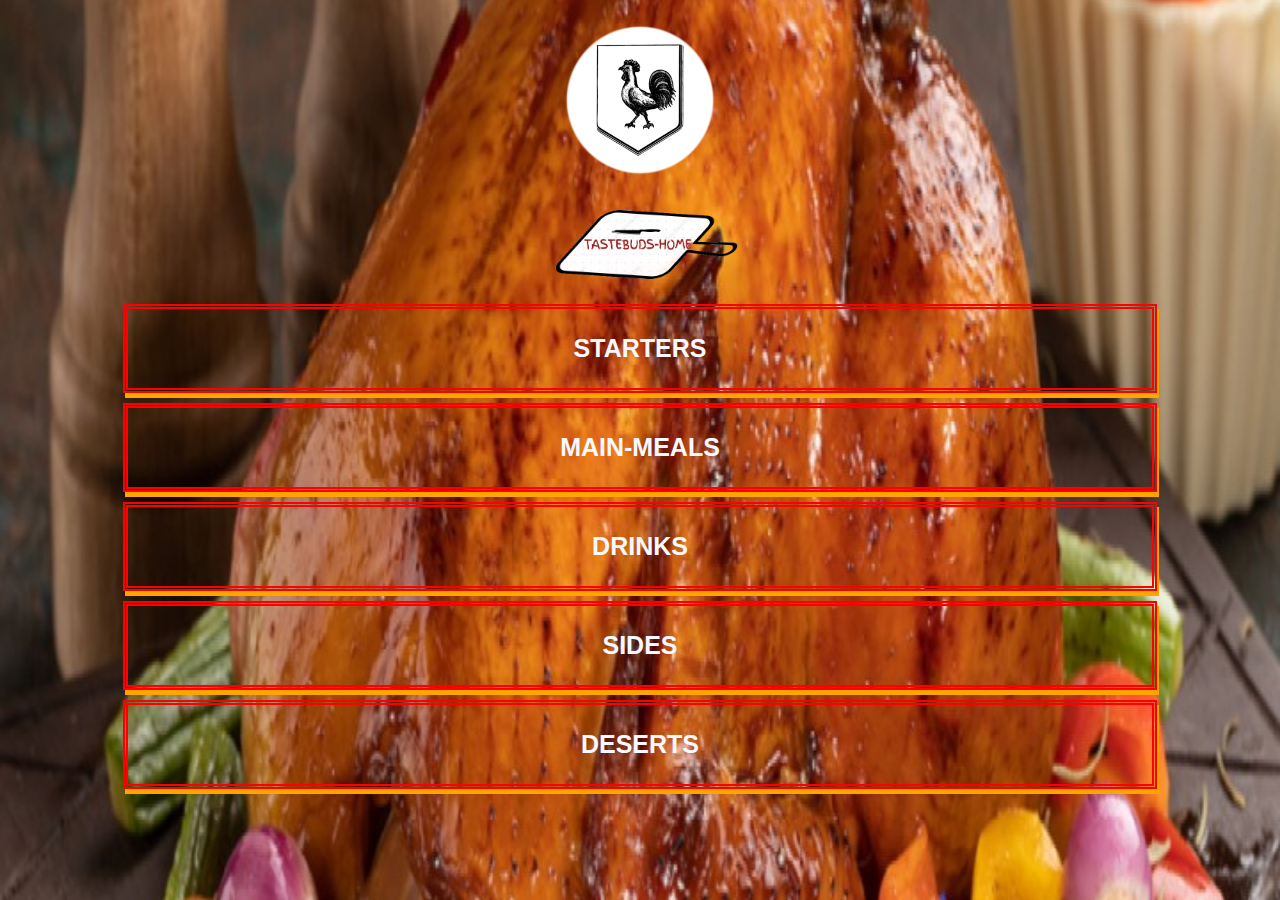
<file: index.html>
<!DOCTYPE html>
<html>
    <title>Tastebuds-home</title>
    <head>
        <link rel="stylesheet" href="style.css"/>
        <link rel="stylesheet" href="fontawesome/css/all.css"/>
    </head>
    <body class="body-home">
        
        <div class="home-page">
            
            <img class="img-logo" src="images/img_logo_13S_1.ico">
            <img class="txt-logo" src="images/text-logo.png">
            
        </div>
        <div id="home-menu">
            
            <div class="home-menu">
                <a href="starter.html" class="home-menu-item">
                    <p>STARTERS</p>
                </a>
            </div>
            
            <div class="home-menu">
                <a href="main -meals.html" class="home-menu-item">
                    <p>MAIN-MEALS</p>
                </a>
            </div>
            
            <div class="home-menu">
                <a href="drinks.html" class="home-menu-item">
                    <p>DRINKS</p>
                </a>
            </div>
            
            <div class="home-menu">
                <a href="sides.html" class="home-menu-item">
                    <p>SIDES</p>
                </a>
            </div>
            
            <div class="home-menu">
                <a href="deserts.html" class="home-menu-item">
                    <p>DESERTS</p>
                </a>
            </div>
        
        </div>
    </body>

</html>
</file>
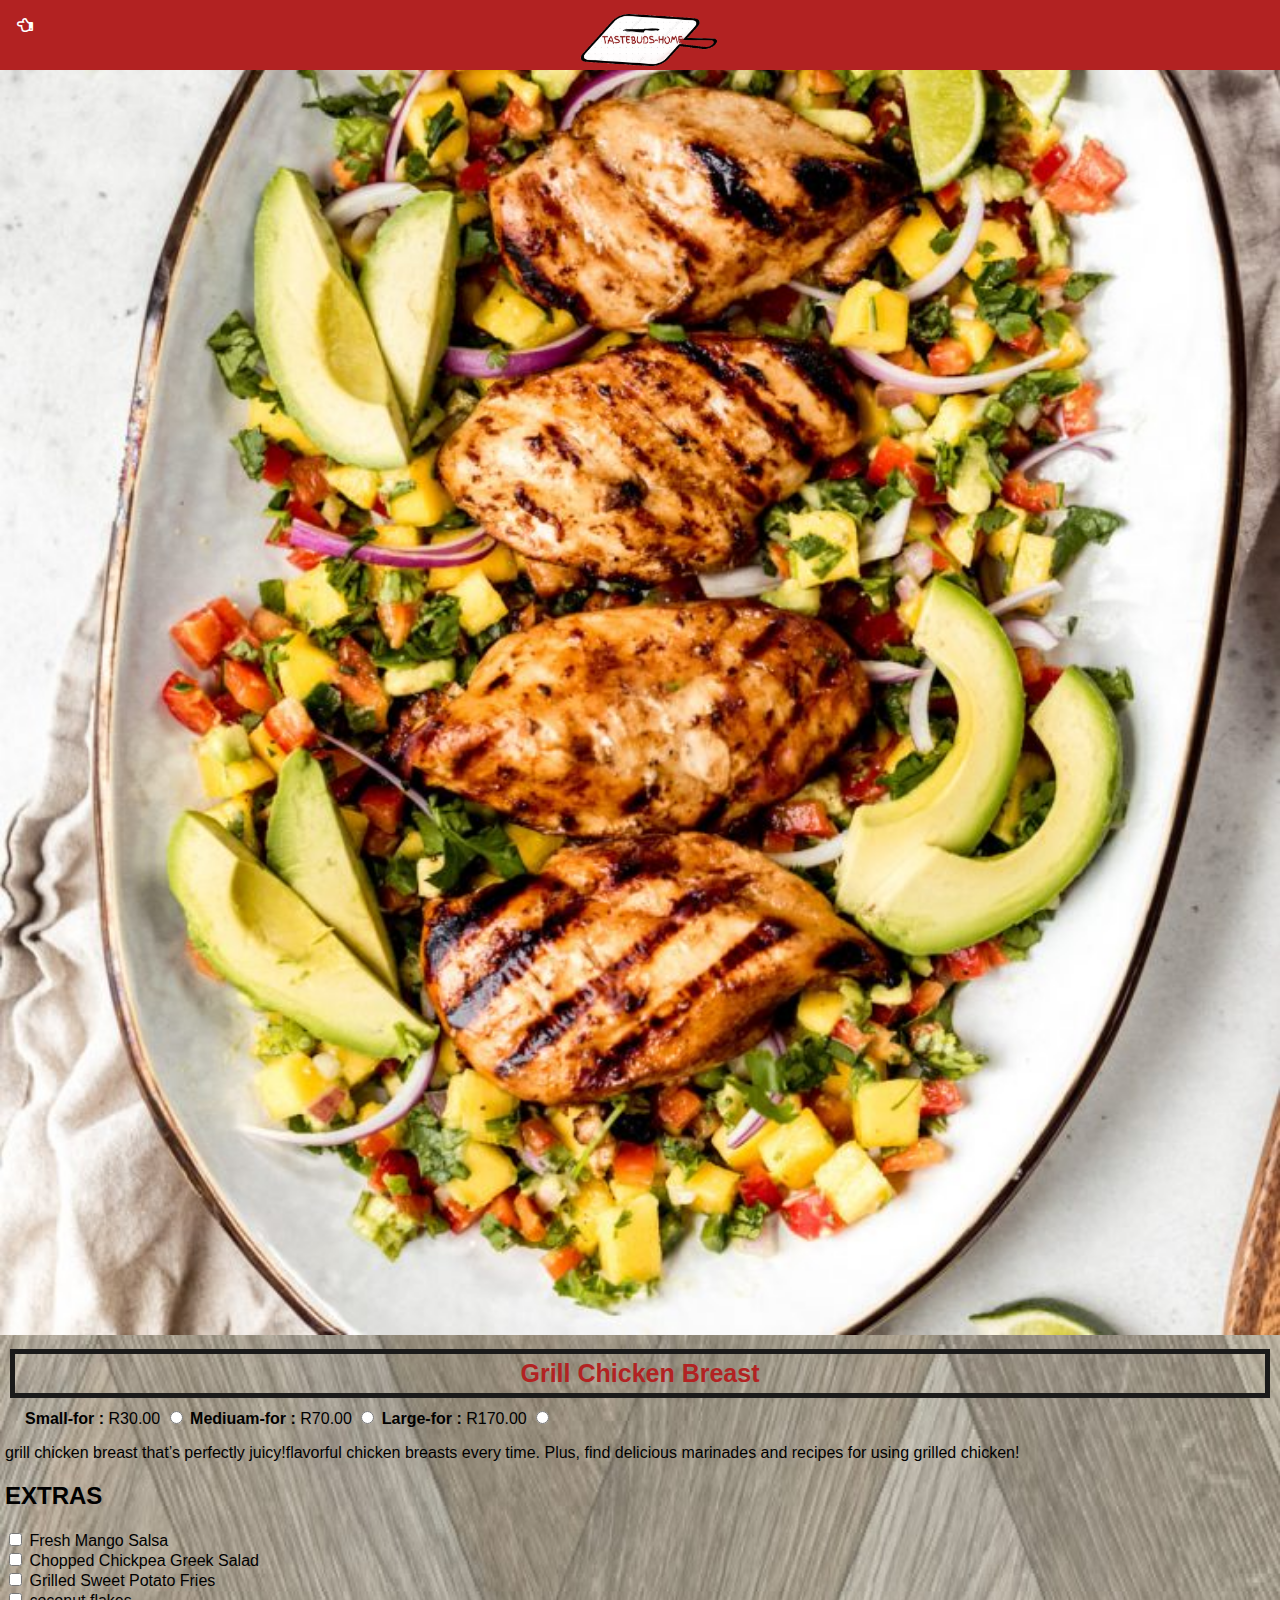
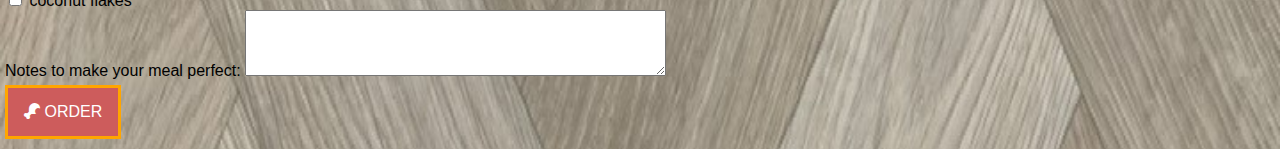
<file: breast.html>
<!DOCTYPE html>
<html>
    <title>Tastebuds-home|Starters</title>
    <head>
        <link rel="stylesheet" href="style.css"/>
        <link rel="stylesheet" href="fontawesome/css/all.css"/>
    </head>
    <body class="body-starters">
        <div class="header">
            <a href="main -meals.html">
                <i class="far fa-hand-point-left"></i>
            </a>
            
            <img src="images/text-logo.png"/>
        </div>
        <div id="meal">
            <div class="meal-details">
                <img src="images/breast.jpg"/>
                <h1>Grill Chicken Breast </h1>
            </div>
            
            <div class="meal-price-info">
                <label for="rd-01"><b>Small-for : </b>R30.00</label>
                <input id="rd-01" name="meal-size" type="radio" >
                
                <label for="rd-02"><b>Mediuam-for : </b>R70.00</label>
                <input id="rd-01" name="meal-size" type="radio" >
                
                <label for="rd-03"><b>Large-for : </b>R170.00</label>
                <input id="rd-01" name="meal-size" type="radio" >
            </div>
            <div class="about-meal">
                <p>grill chicken breast that’s perfectly juicy!flavorful chicken breasts every time. Plus, find delicious marinades and recipes for using grilled chicken!</p>
            </div>
            
            <div class="extras">
                <h2>EXTRAS</h2>
                
                <input id="chk-01" type="checkbox">
                <label for="chk-01">Fresh Mango Salsa</label>
                <br/> 
                
                <input id="chk-02" type="checkbox">
                <label for="chk-02">Chopped Chickpea Greek Salad</label>
                <br/> 
                
                <input id="chk-03" type="checkbox">
                <label for="chk-03">Grilled Sweet Potato Fries</label>
                <br/> 
                
                <input id="chk-04" type="checkbox">
                <label for="chk-04">coconut flakes</label>
                
            </div>
            
            <div class="notes">
                <label for="w3review">Notes to make your meal perfect:</label>

                <textarea id="notes" name="notes for meal" rows="4" cols="50">
                </textarea>
            </div>
            
            <div class="recipe-details-steps">
                
                <a id="p-order" href="orderp.html"><button class="btn"><i class="fas fa-drumstick-bite"></i> ORDER</button>
                </a>
            </div>
        </div>
    </body>

</html>
</file>
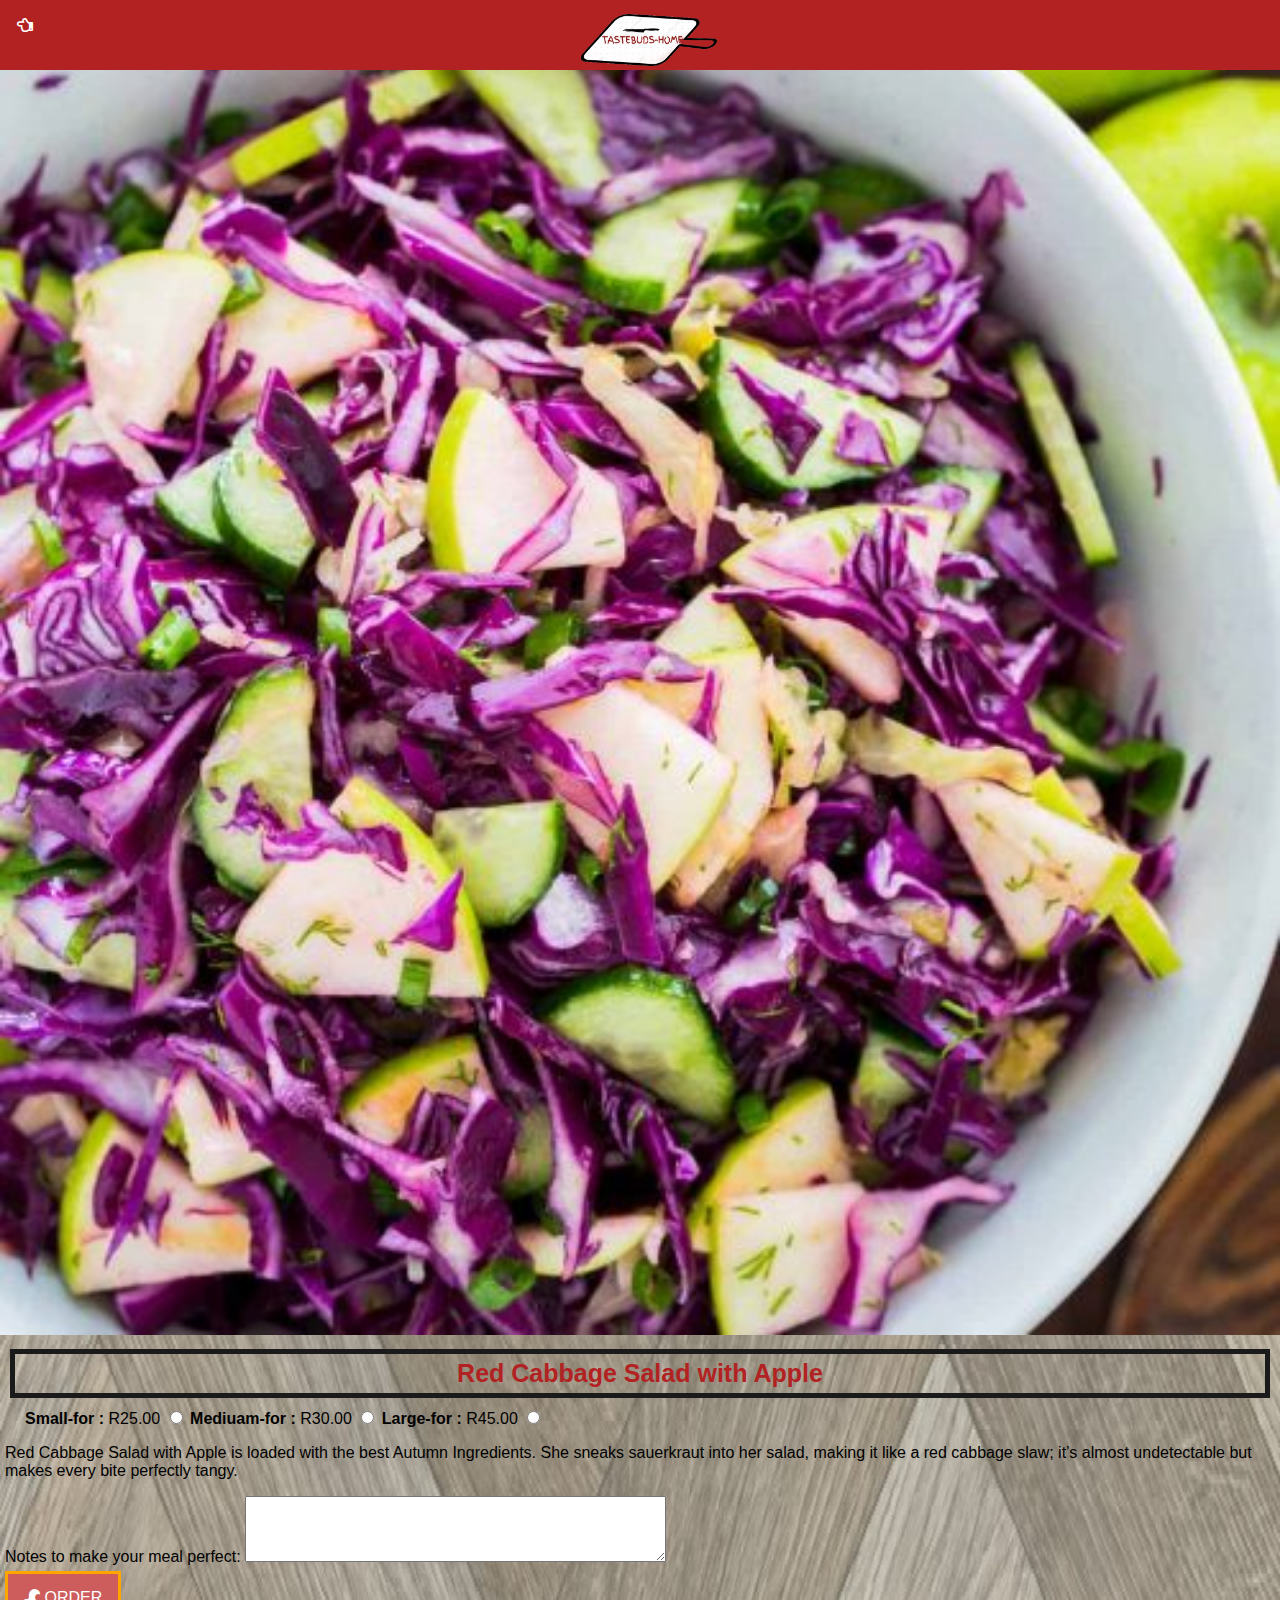
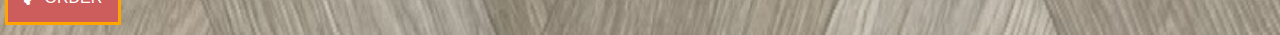
<file: cabbage.html>
<!DOCTYPE html>
<html>
    <title>Tastebuds-home|Starters</title>
    <head>
        <link rel="stylesheet" href="style.css"/>
        <link rel="stylesheet" href="fontawesome/css/all.css"/>
    </head>
    <body class="body-starters">
        <div class="header">
            <a href="sides.html">
                <i class="far fa-hand-point-left"></i>
            </a>
            
            <img src="images/text-logo.png"/>
        </div>
        <div id="meal">
            <div class="meal-details">
                <img src="images/cabbage.jpg"/>
                <h1>Red Cabbage Salad with Apple </h1>
            </div>
            
            <div class="meal-price-info">
                <label for="rd-01"><b>Small-for : </b>R25.00</label>
                <input id="rd-01" name="meal-size" type="radio" >
                
                <label for="rd-02"><b>Mediuam-for : </b>R30.00</label>
                <input id="rd-01" name="meal-size" type="radio" >
                
                <label for="rd-03"><b>Large-for : </b>R45.00</label>
                <input id="rd-01" name="meal-size" type="radio" >
            </div>
            <div class="about-meal">
                <p>Red Cabbage Salad with Apple is loaded with the best Autumn Ingredients. She sneaks sauerkraut into her salad, making it like a red cabbage slaw; it’s almost undetectable but makes every bite perfectly tangy.</p>
            </div>
            
            
            <div class="notes">
                <label for="w3review">Notes to make your meal perfect:</label>

                <textarea id="notes" name="notes for meal" rows="4" cols="50">
                </textarea>
            </div>
            
            <div class="recipe-details-steps">
                
                <a id="p-order" href="orderp.html"><button class="btn"><i class="fas fa-drumstick-bite"></i> ORDER</button>
                </a>
            </div>
        </div>
    </body>

</html>
</file>
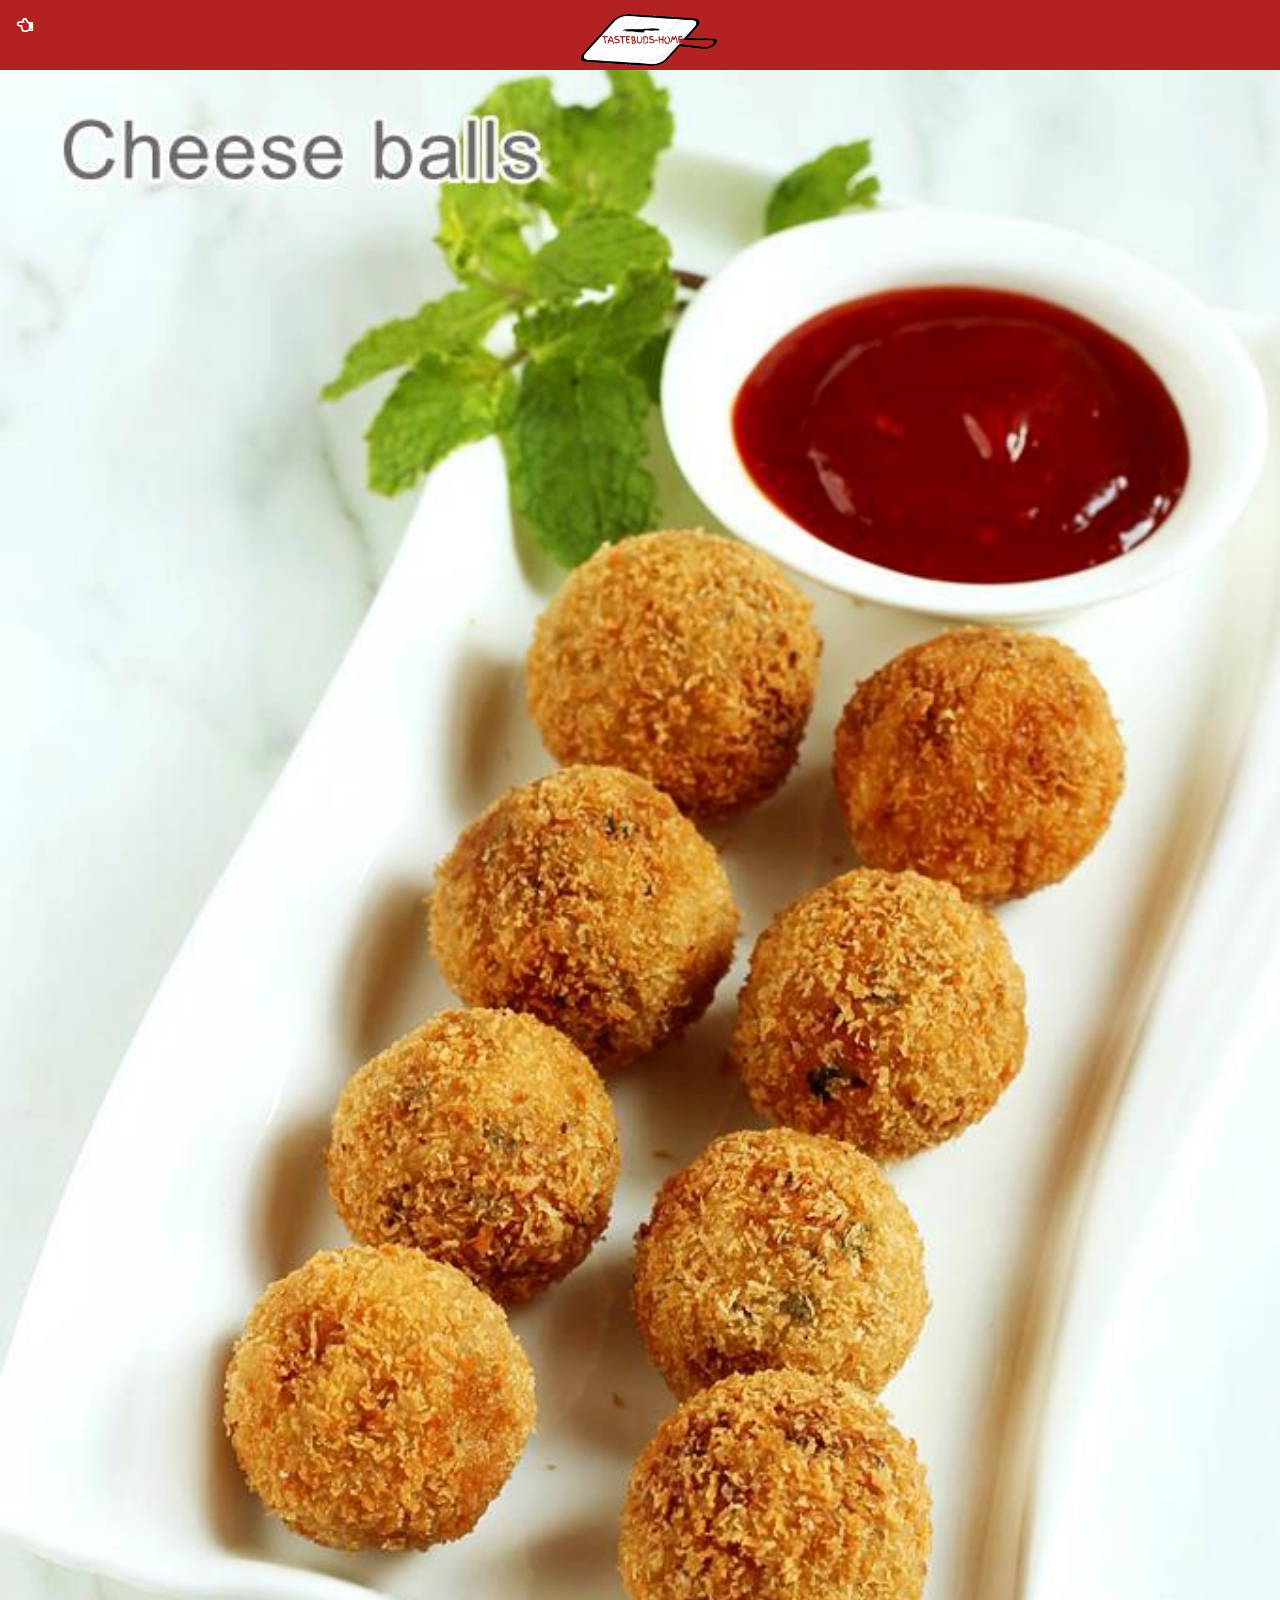
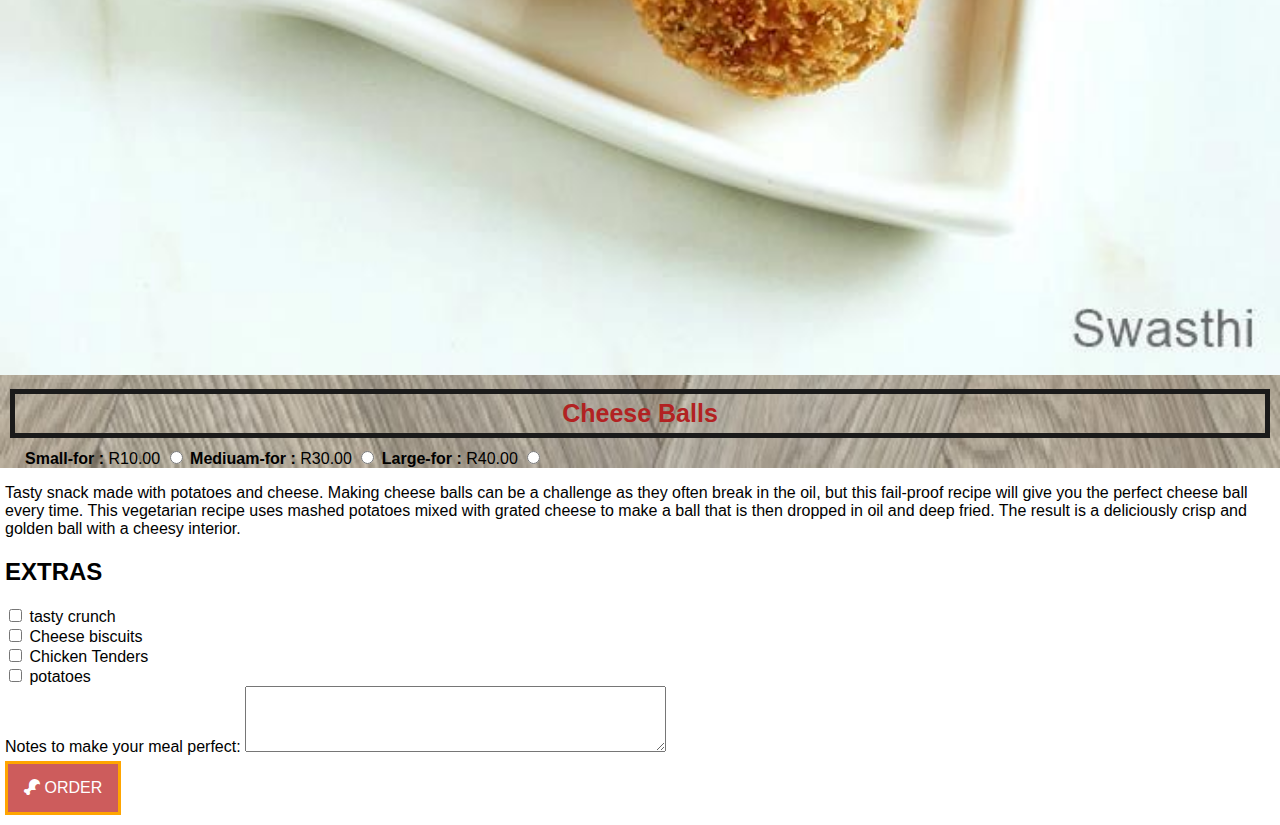
<file: cheese-ball .html>
<!DOCTYPE html>
<html>
    <title>Tastebuds-home|Starters</title>
    <head>
        <link rel="stylesheet" href="style.css"/>
        <link rel="stylesheet" href="fontawesome/css/all.css"/>
    </head>
    <body class="body-starters">
        <div class="header">
            <a href="starter.html">
                <i class="far fa-hand-point-left"></i>
            </a>
            
            <img src="images/text-logo.png"/>
        </div>
        <div id="meal">
            <div class="meal-details">
                <img src="images/cheese-balls.jpg"/>
                <h1>Cheese Balls</h1>
            </div>
            
            <div class="meal-price-info">
                <label for="rd-01"><b>Small-for : </b>R10.00</label>
                <input id="rd-01" name="meal-size" type="radio" >
                
                <label for="rd-02"><b>Mediuam-for : </b>R30.00</label>
                <input id="rd-01" name="meal-size" type="radio" >
                
                <label for="rd-03"><b>Large-for : </b>R40.00</label>
                <input id="rd-01" name="meal-size" type="radio" >
            </div>
            <div class="about-meal">
                <p>Tasty snack made with potatoes and cheese. Making cheese balls can be a challenge as they often break in the oil, but this fail-proof recipe will give you the perfect cheese ball every time.

This vegetarian recipe uses mashed potatoes mixed with grated cheese to make a ball that is then dropped in oil and deep fried. The result is a deliciously crisp and golden ball with a cheesy interior.</p>
            </div>
            
            <div class="extras">
                <h2>EXTRAS</h2>
                
                <input id="chk-01" type="checkbox">
                <label for="chk-01">tasty crunch</label>
                <br/> 
                
                <input id="chk-02" type="checkbox">
                <label for="chk-02">Cheese biscuits</label>
                <br/> 
                
                <input id="chk-03" type="checkbox">
                <label for="chk-03">Chicken Tenders</label>
                <br/> 
                
                <input id="chk-04" type="checkbox">
                <label for="chk-04">potatoes </label>
                
            </div>
            
            <div class="notes">
                <label for="w3review">Notes to make your meal perfect:</label>

                <textarea id="notes" name="notes for meal" rows="4" cols="50">
                </textarea>
            </div>
            
            <div class="recipe-details-steps">
                
                <a id="p-order" href="orderp.html"><button class="btn"><i class="fas fa-drumstick-bite"></i> ORDER</button>
                </a>
            </div>
        </div>
    </body>

</html>
</file>
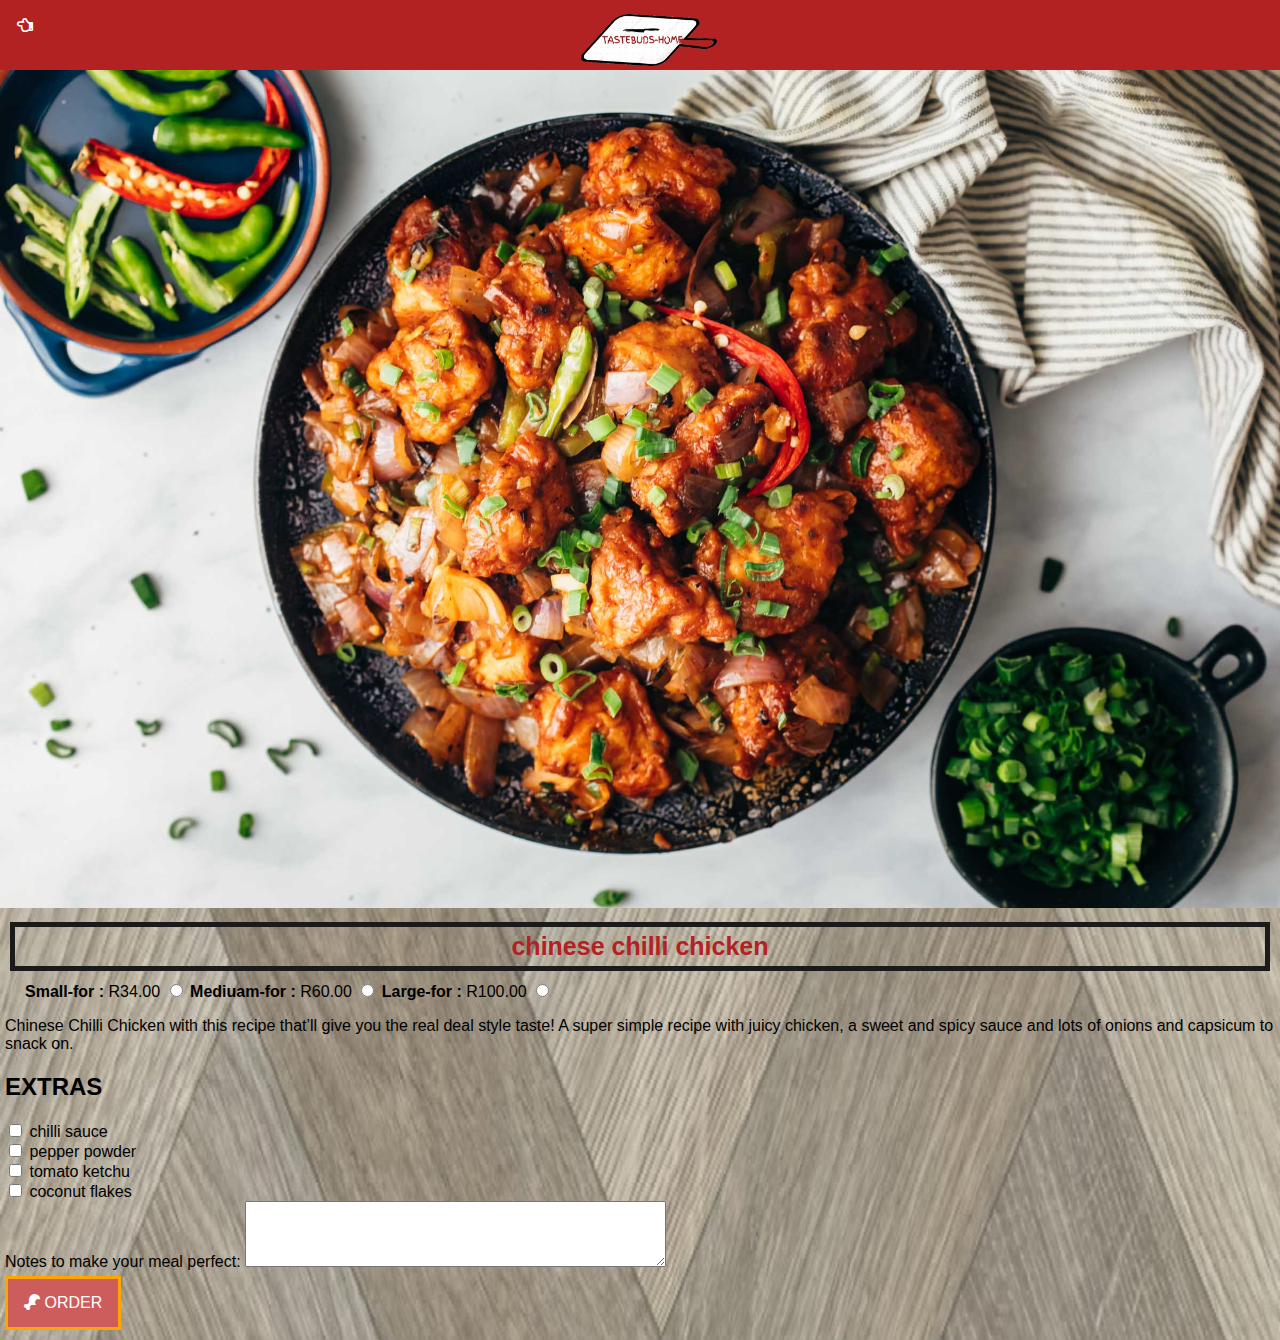
<file: chinese.html>
<!DOCTYPE html>
<html>
    <title>Tastebuds-home|Starters</title>
    <head>
        <link rel="stylesheet" href="style.css"/>
        <link rel="stylesheet" href="fontawesome/css/all.css"/>
    </head>
    <body class="body-starters">
        <div class="header">
            <a href="main -meals.html">
                <i class="far fa-hand-point-left"></i>
            </a>
            
            <img src="images/text-logo.png"/>
        </div>
        <div id="meal">
            <div class="meal-details">
                <img src="images/Easy-Chinese-Chilli-Chicken-Dry-4-1.jpg"/>
                <h1>chinese chilli chicken</h1>
            </div>
            
            <div class="meal-price-info">
                <label for="rd-01"><b>Small-for : </b>R34.00</label>
                <input id="rd-01" name="meal-size" type="radio" >
                
                <label for="rd-02"><b>Mediuam-for : </b>R60.00</label>
                <input id="rd-01" name="meal-size" type="radio" >
                
                <label for="rd-03"><b>Large-for : </b>R100.00</label>
                <input id="rd-01" name="meal-size" type="radio" >
            </div>
            <div class="about-meal">
                <p>Chinese Chilli Chicken with this recipe that’ll give you the real deal  style taste! A super simple recipe with juicy chicken, a sweet and spicy sauce and lots of onions and capsicum to snack on.</p>
            </div>
            
            <div class="extras">
                <h2>EXTRAS</h2>
                
                <input id="chk-01" type="checkbox">
                <label for="chk-01">chilli sauce</label>
                <br/> 
                
                <input id="chk-02" type="checkbox">
                <label for="chk-02">pepper powder</label>
                <br/> 
                
                <input id="chk-03" type="checkbox">
                <label for="chk-03"> tomato ketchu</label>
                <br/> 
                
                <input id="chk-04" type="checkbox">
                <label for="chk-04">coconut flakes</label>
                
            </div>
            
            <div class="notes">
                <label for="w3review">Notes to make your meal perfect:</label>

                <textarea id="notes" name="notes for meal" rows="4" cols="50">
                </textarea>
            </div>
            
            <div class="recipe-details-steps">
                
                <a id="p-order" href="orderp.html"><button class="btn"><i class="fas fa-drumstick-bite"></i> ORDER</button>
                </a>
            </div>
        </div>
    </body>

</html>
</file>
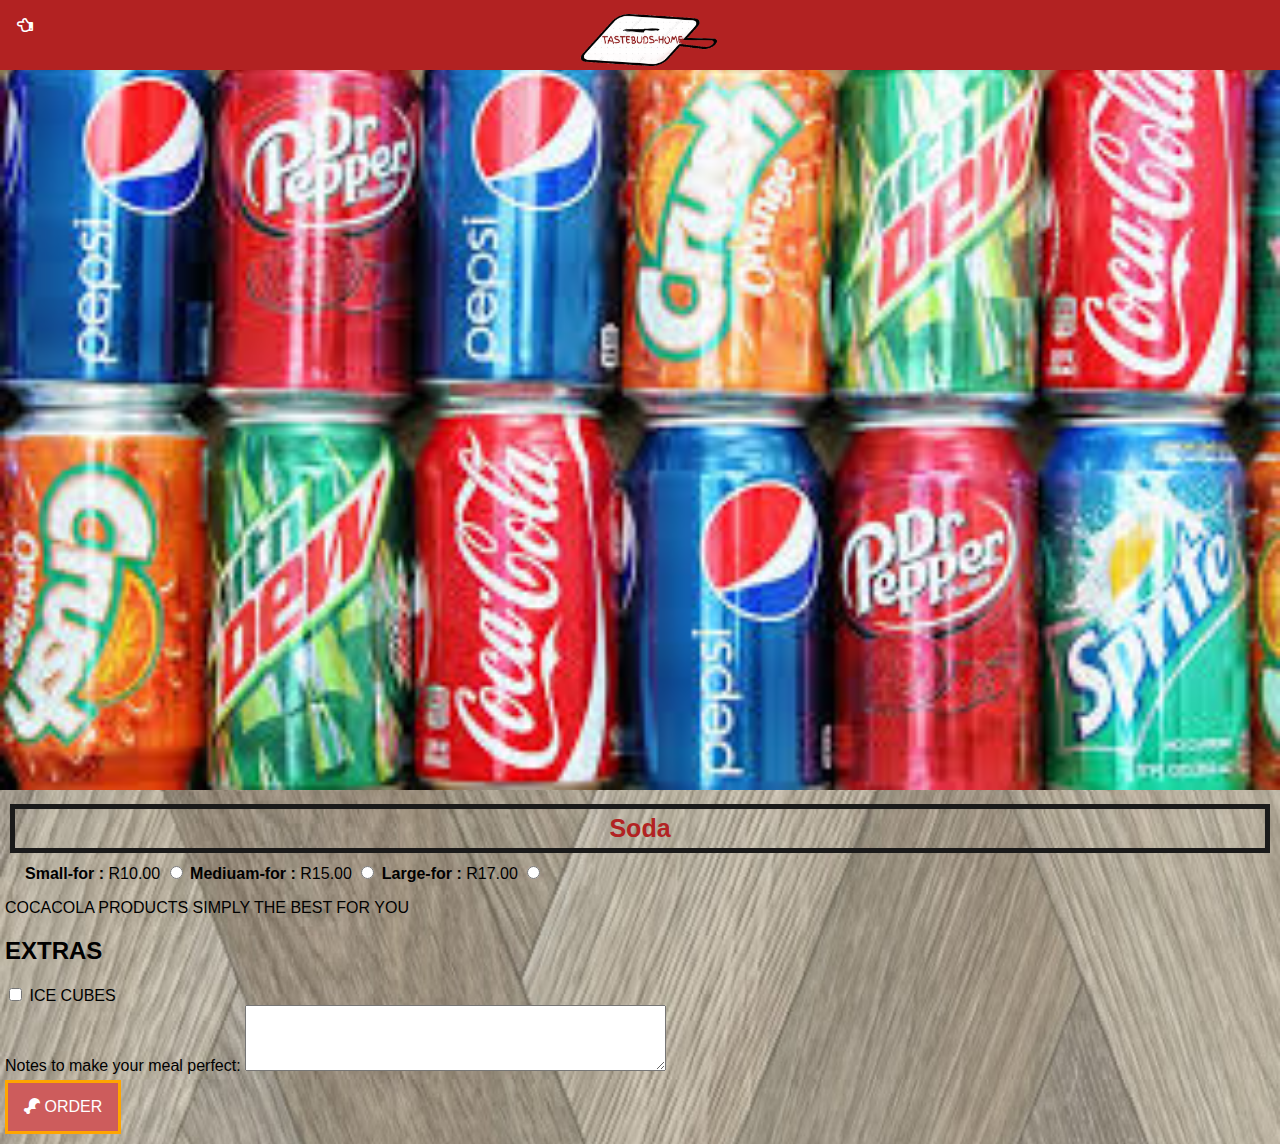
<file: coca.html>
<!DOCTYPE html>
<html>
    <title>Tastebuds-home|Starters</title>
    <head>
        <link rel="stylesheet" href="style.css"/>
        <link rel="stylesheet" href="fontawesome/css/all.css"/>
    </head>
    <body class="body-starters">
        <div class="header">
            <a href="drinks.html">
                <i class="far fa-hand-point-left"></i>
            </a>
            
            <img src="images/text-logo.png"/>
        </div>
        <div id="meal">
            <div class="meal-details">
                <img src="images/soda.jpg"/>
                <h1>Soda  </h1>
            </div>
            
            <div class="meal-price-info">
                <label for="rd-01"><b>Small-for : </b>R10.00</label>
                <input id="rd-01" name="meal-size" type="radio" >
                
                <label for="rd-02"><b>Mediuam-for : </b>R15.00</label>
                <input id="rd-01" name="meal-size" type="radio" >
                
                <label for="rd-03"><b>Large-for : </b>R17.00</label>
                <input id="rd-01" name="meal-size" type="radio" >
            </div>
            <div class="about-meal">
                <p>COCACOLA PRODUCTS SIMPLY THE BEST FOR YOU</p>
            </div>
            
            <div class="extras">
                <h2>EXTRAS</h2>
                
                <input id="chk-01" type="checkbox">
                <label for="chk-01">ICE CUBES</label>
                <br/> 
                
            </div>
            
            <div class="notes">
                <label for="w3review">Notes to make your meal perfect:</label>

                <textarea id="notes" name="notes for meal" rows="4" cols="50">
                </textarea>
            </div>
            
            <div class="recipe-details-steps">
                
                <a id="p-order" href="orderp.html"><button class="btn"><i class="fas fa-drumstick-bite"></i> ORDER</button>
                </a>
            </div>
        </div>
    </body>

</html>
</file>
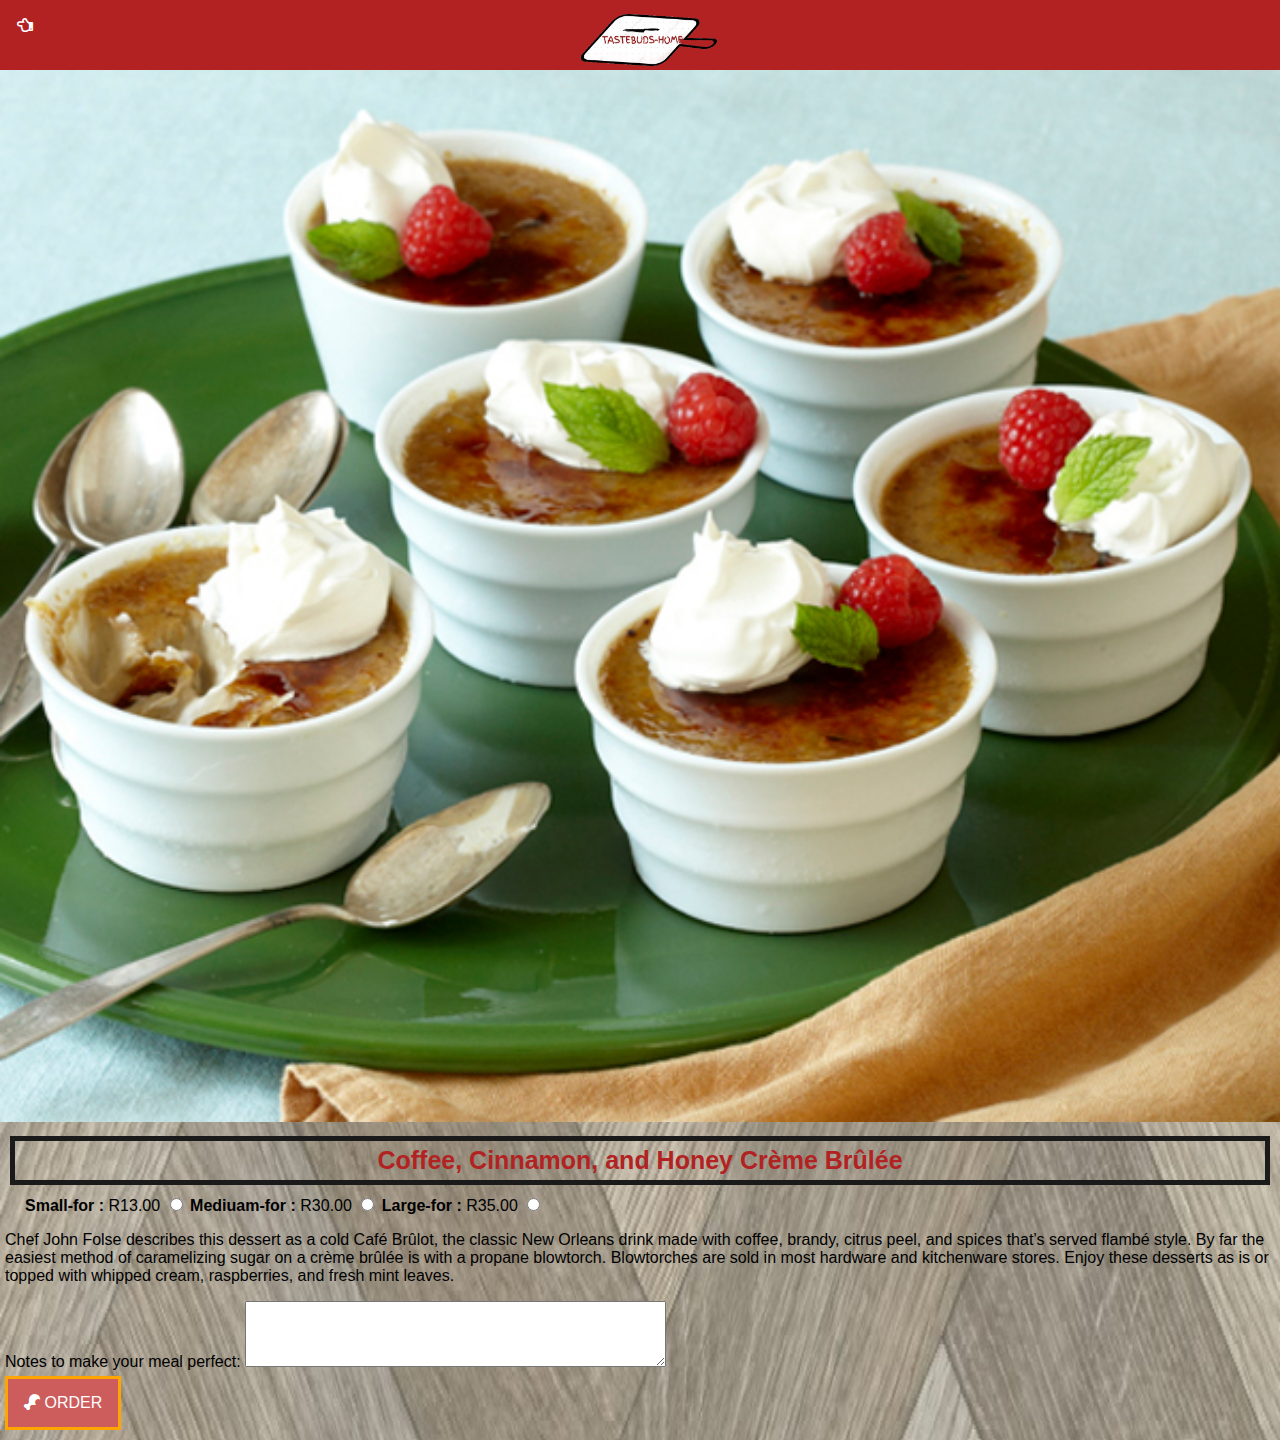
<file: coffee.html>
<!DOCTYPE html>
<html>
    <title>Tastebuds-home|Starters</title>
    <head>
        <link rel="stylesheet" href="style.css"/>
        <link rel="stylesheet" href="fontawesome/css/all.css"/>
    </head>
    <body class="body-starters">
        <div class="header">
            <a href="deserts.html">
                <i class="far fa-hand-point-left"></i>
            </a>
            
            <img src="images/text-logo.png"/>
        </div>
        <div id="meal">
            <div class="meal-details">
                <img src="images/coffee-creme-brulee-main.jpg"/>
                <h1>Coffee, Cinnamon, and Honey Crème Brûlée</h1>
            </div>
            
            <div class="meal-price-info">
                <label for="rd-01"><b>Small-for : </b>R13.00</label>
                <input id="rd-01" name="meal-size" type="radio" >
                
                <label for="rd-02"><b>Mediuam-for : </b>R30.00</label>
                <input id="rd-01" name="meal-size" type="radio" >
                
                <label for="rd-03"><b>Large-for : </b>R35.00</label>
                <input id="rd-01" name="meal-size" type="radio" >
            </div>
            <div class="about-meal">
                <p>Chef John Folse describes this dessert as a cold Café Brûlot, the classic New Orleans drink made with coffee, brandy, citrus peel, and spices that’s served flambé style. By far the easiest method of caramelizing sugar on a crème brûlée is with a propane blowtorch. Blowtorches are sold in most hardware and kitchenware stores. Enjoy these desserts as is or topped with whipped cream, raspberries, and fresh mint leaves.</p>
            </div>
            
            
            <div class="notes">
                <label for="w3review">Notes to make your meal perfect:</label>

                <textarea id="notes" name="notes for meal" rows="4" cols="50">
                </textarea>
            </div>
            
            <div class="recipe-details-steps">
                
                <a id="p-order" href="orderp.html"><button class="btn"><i class="fas fa-drumstick-bite"></i> ORDER</button>
                </a>
            </div>
        </div>
    </body>

</html>
</file>
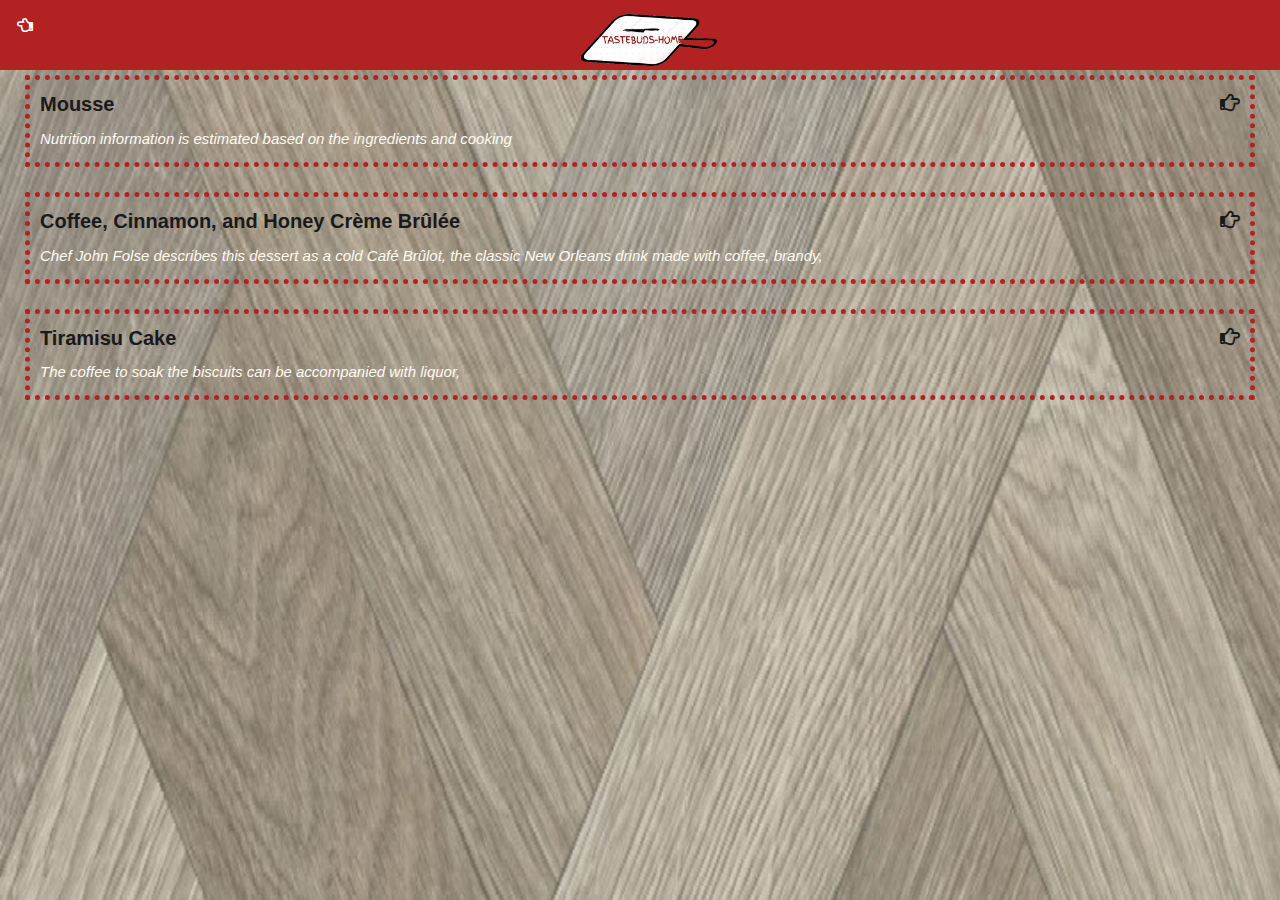
<file: deserts.html>
<!DOCTYPE html>
<html>
    <title>Tastebuds-home|Desrt</title>
    <head>
        <link rel="stylesheet" href="style.css"/>
        <link rel="stylesheet" href="fontawesome/css/all.css"/>
    </head>
    <body class="body-starters">
        <div class="header">
            <a href="index.html">
                <i class="far fa-hand-point-left"></i>
            </a>
            
            <img src="images/text-logo.png"/>
        </div>
        <div id="main-meals">
            <div id="meals-list">
            <a class="meal-list-item" href="moussses.html" >
                <h1>Mousse<i class="far fa-hand-point-right"></i></h1>
                <p>Nutrition information is estimated based on the ingredients and cooking</p>
            </a>
            </div>
            
            <div id="meals-list">
            <a class="meal-list-item" href="coffee.html" >
                <h1>Coffee, Cinnamon, and Honey Crème Brûlée<i class="far fa-hand-point-right"></i></h1>
                <p>Chef John Folse describes this dessert as a cold Café Brûlot, the classic New Orleans drink made with coffee, brandy,</p>
            </a>
            </div>
            
            <div id="meals-list">
            <a class="meal-list-item" href="tiramisu.html" >
                <h1>Tiramisu Cake<i class="far fa-hand-point-right"></i></h1>
                <p> The coffee to soak the biscuits can be accompanied with liquor,</p>
            </a>
            </div>
        </div>
    </body>

</html>
</file>
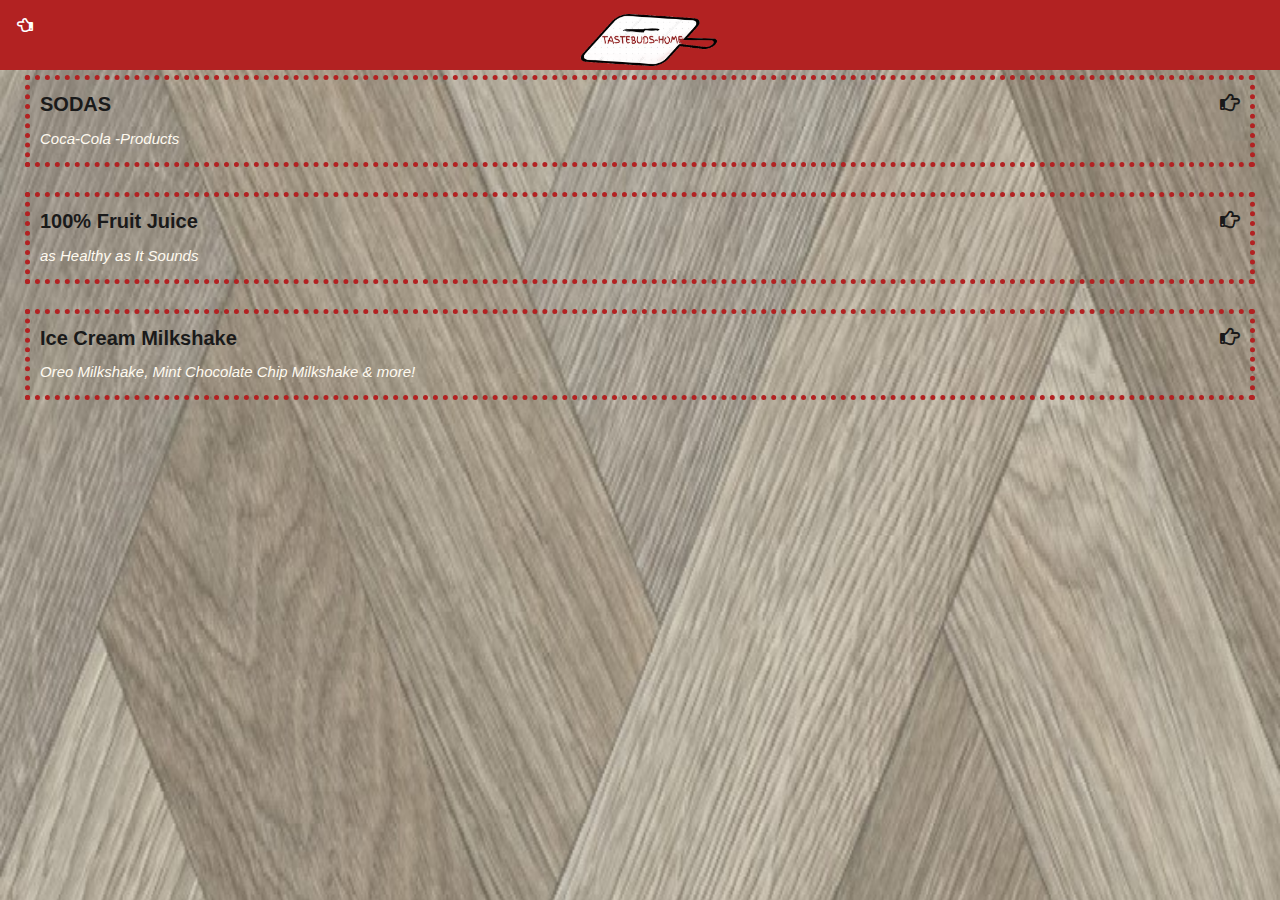
<file: drinks.html>
<!DOCTYPE html>
<html>
    <title>Tastebuds-home|Drinks</title>
    <head>
        <link rel="stylesheet" href="style.css"/>
        <link rel="stylesheet" href="fontawesome/css/all.css"/>
    </head>
    <body class="body-starters">
        <div class="header">
            <a href="index.html">
                <i class="far fa-hand-point-left"></i>
            </a>
            
            <img src="images/text-logo.png"/>
        </div>
        <div id="main-meals">
            <div id="meals-list">
            <a class="meal-list-item" href="coca.html" >
                <h1>SODAS<i class="far fa-hand-point-right"></i></h1>
                <p>Coca-Cola -Products</p>
            </a>
            </div>
            
            <div id="meals-list">
            <a class="meal-list-item" href="fruit.html" >
                <h1>100% Fruit Juice<i class="far fa-hand-point-right"></i></h1>
                <p>as Healthy as It Sounds</p>
            </a>
            </div>
            
            <div id="meals-list">
            <a class="meal-list-item" href="shake.html" >
                <h1>Ice Cream Milkshake<i class="far fa-hand-point-right"></i></h1>
                <p> Oreo Milkshake, Mint Chocolate Chip Milkshake & more!</p>
            </a>
            </div>
        </div>
    </body>

</html>
</file>
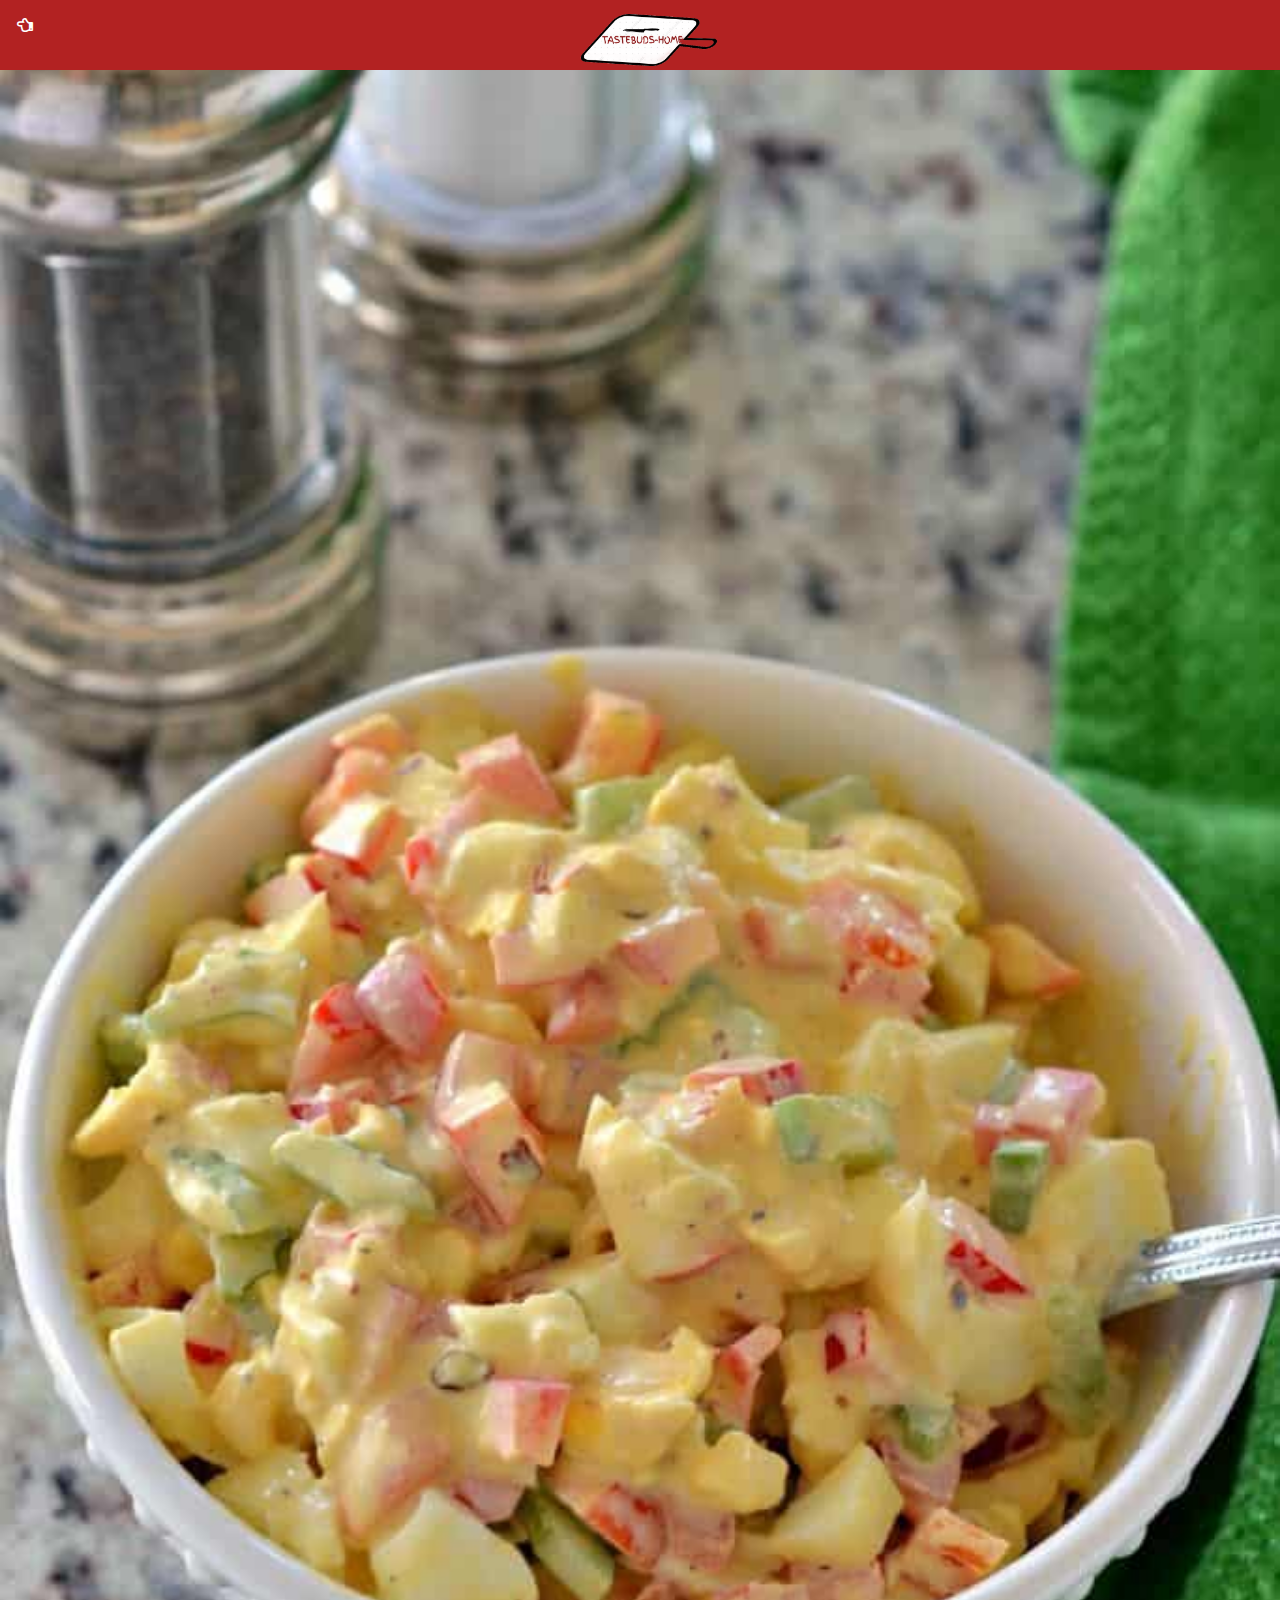
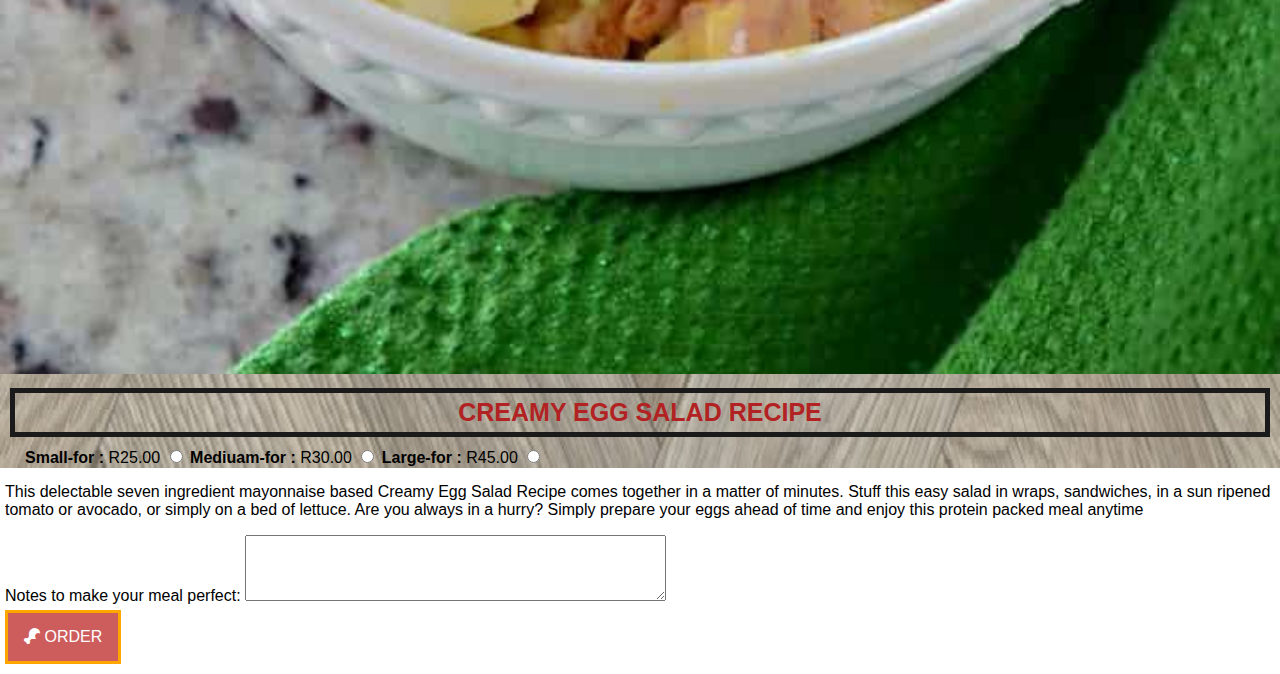
<file: eggsalad.html>
<!DOCTYPE html>
<html>
    <title>Tastebuds-home|Starters</title>
    <head>
        <link rel="stylesheet" href="style.css"/>
        <link rel="stylesheet" href="fontawesome/css/all.css"/>
    </head>
    <body class="body-starters">
        <div class="header">
            <a href="sides.html">
                <i class="far fa-hand-point-left"></i>
            </a>
            
            <img src="images/text-logo.png"/>
        </div>
        <div id="meal">
            <div class="meal-details">
                <img src="images/mayo.jpg"/>
                <h1>CREAMY EGG SALAD RECIPE</h1>
            </div>
            
            <div class="meal-price-info">
                <label for="rd-01"><b>Small-for : </b>R25.00</label>
                <input id="rd-01" name="meal-size" type="radio" >
                
                <label for="rd-02"><b>Mediuam-for : </b>R30.00</label>
                <input id="rd-01" name="meal-size" type="radio" >
                
                <label for="rd-03"><b>Large-for : </b>R45.00</label>
                <input id="rd-01" name="meal-size" type="radio" >
            </div>
            <div class="about-meal">
                <p>This delectable seven ingredient mayonnaise based  Creamy Egg Salad Recipe comes together in a matter of minutes. Stuff this easy salad in wraps, sandwiches, in a sun ripened tomato or avocado, or simply on a bed of lettuce.  Are you always in a hurry?  Simply prepare your eggs ahead of time and enjoy this protein packed meal anytime</p>
            </div>
            
            
            <div class="notes">
                <label for="w3review">Notes to make your meal perfect:</label>

                <textarea id="notes" name="notes for meal" rows="4" cols="50">
                </textarea>
            </div>
            
            <div class="recipe-details-steps">
                
                <a id="p-order" href="orderp.html"><button class="btn"><i class="fas fa-drumstick-bite"></i> ORDER</button>
                </a>
            </div>
        </div>
    </body>

</html>
</file>
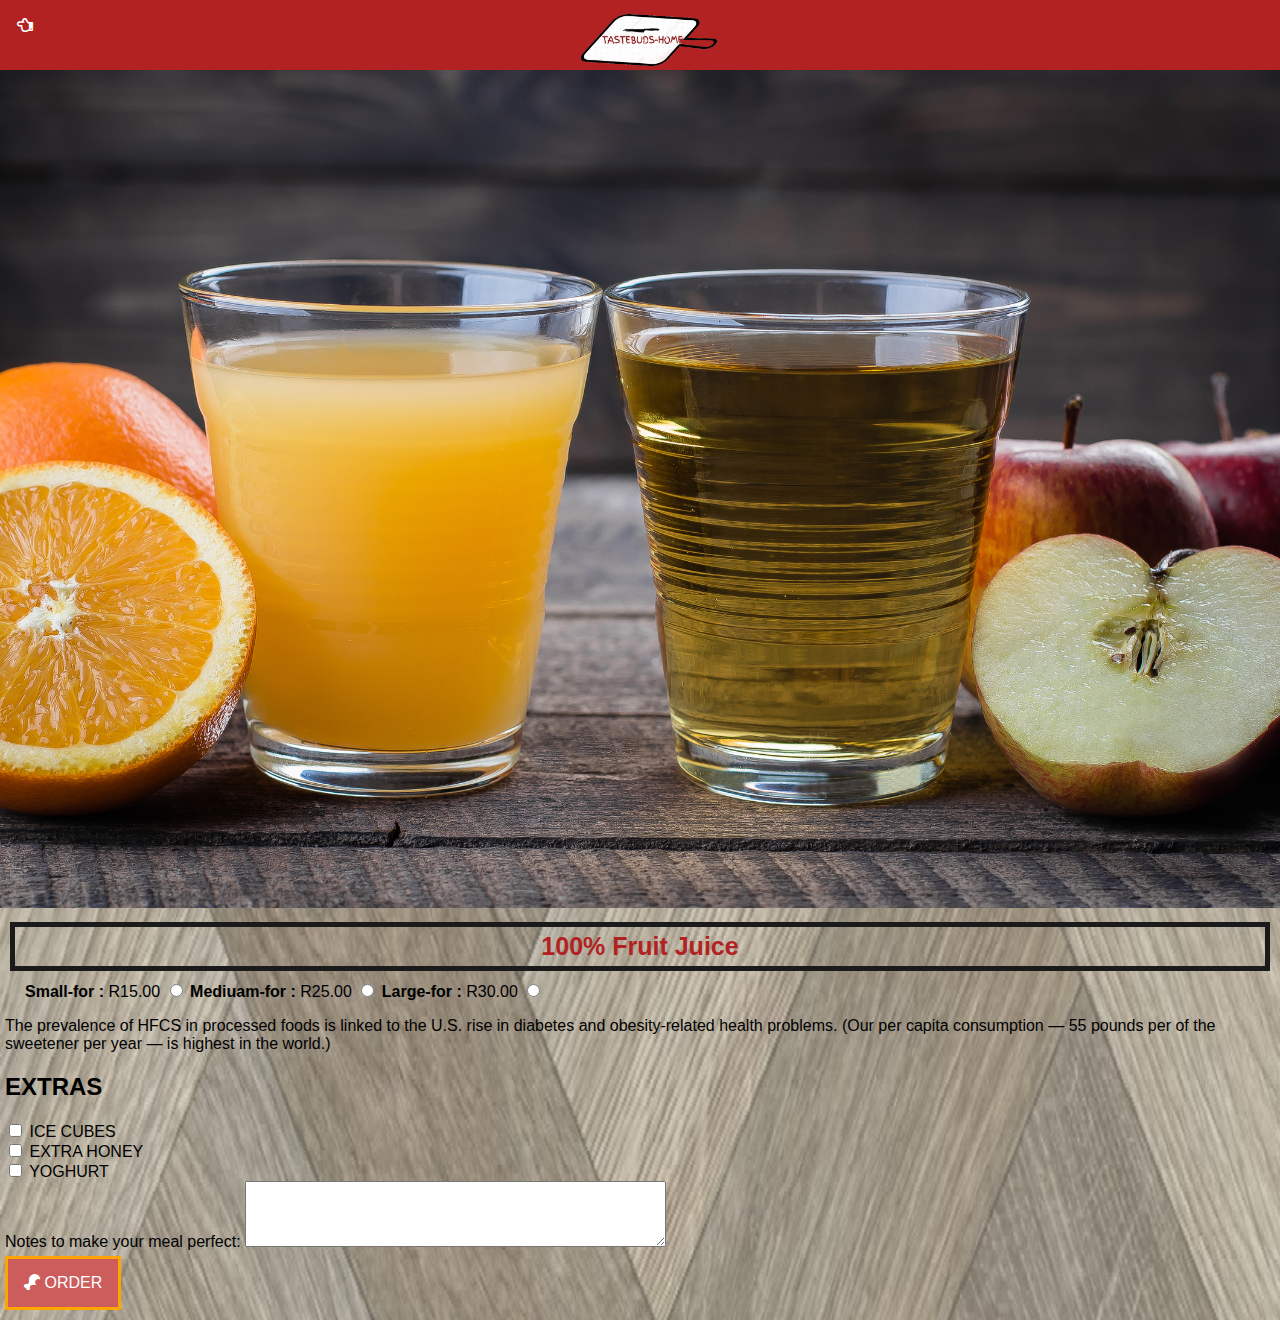
<file: fruit.html>
<!DOCTYPE html>
<html>
    <title>Tastebuds-home|Starters</title>
    <head>
        <link rel="stylesheet" href="style.css"/>
        <link rel="stylesheet" href="fontawesome/css/all.css"/>
    </head>
    <body class="body-starters">
        <div class="header">
            <a href="drinks.html">
                <i class="far fa-hand-point-left"></i>
            </a>
            
            <img src="images/text-logo.png"/>
        </div>
         <div id="meal">
            <div class="meal-details">
                <img src="images/100.jpg"/>
                <h1>100% Fruit Juice </h1>
            </div>
            
            <div class="meal-price-info">
                <label for="rd-01"><b>Small-for : </b>R15.00</label>
                <input id="rd-01" name="meal-size" type="radio" >
                
                <label for="rd-02"><b>Mediuam-for : </b>R25.00</label>
                <input id="rd-01" name="meal-size" type="radio" >
                
                <label for="rd-03"><b>Large-for : </b>R30.00</label>
                <input id="rd-01" name="meal-size" type="radio" >
            </div>
            <div class="about-meal">
                <p>The prevalence of HFCS in processed foods is linked to the U.S. rise in diabetes and obesity-related health problems. (Our per capita consumption — 55 pounds per of the sweetener per year — is highest in the world.)</p>
            </div>
            
            <div class="extras">
                <h2>EXTRAS</h2>
                
                <input id="chk-01" type="checkbox">
                <label for="chk-01">ICE CUBES</label>
                <br/> 
                
                <input id="chk-02" type="checkbox">
                <label for="chk-02">EXTRA HONEY</label>
                <br/> 
                
                <input id="chk-03" type="checkbox">
                <label for="chk-03">YOGHURT</label>
                <br/> 
                
            </div>
            
            <div class="notes">
                <label for="w3review">Notes to make your meal perfect:</label>

                <textarea id="notes" name="notes for meal" rows="4" cols="50">
                </textarea>
            </div>
            
            <div class="recipe-details-steps">
                
                <a id="p-order" href="orderp.html"><button class="btn"><i class="fas fa-drumstick-bite"></i> ORDER</button>
                </a>
            </div>
        </div>
    </body>

</html>
</file>
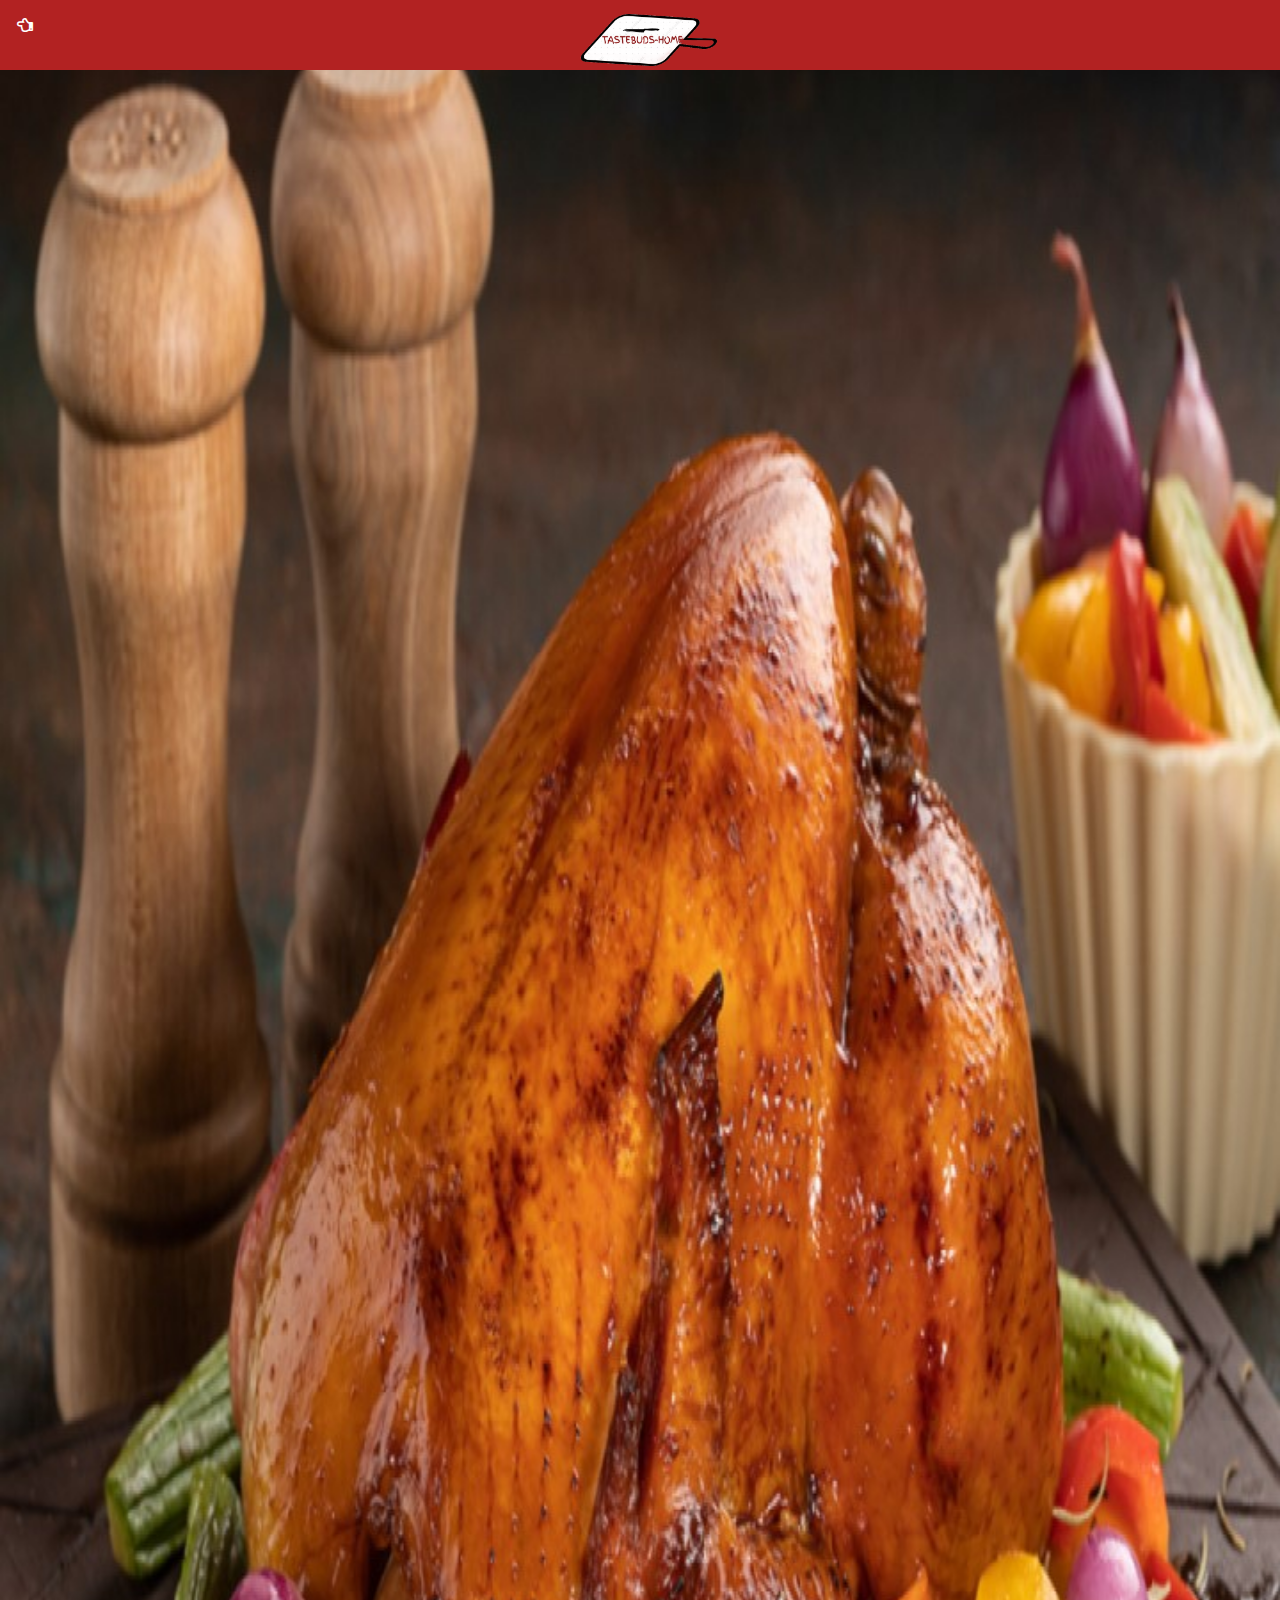
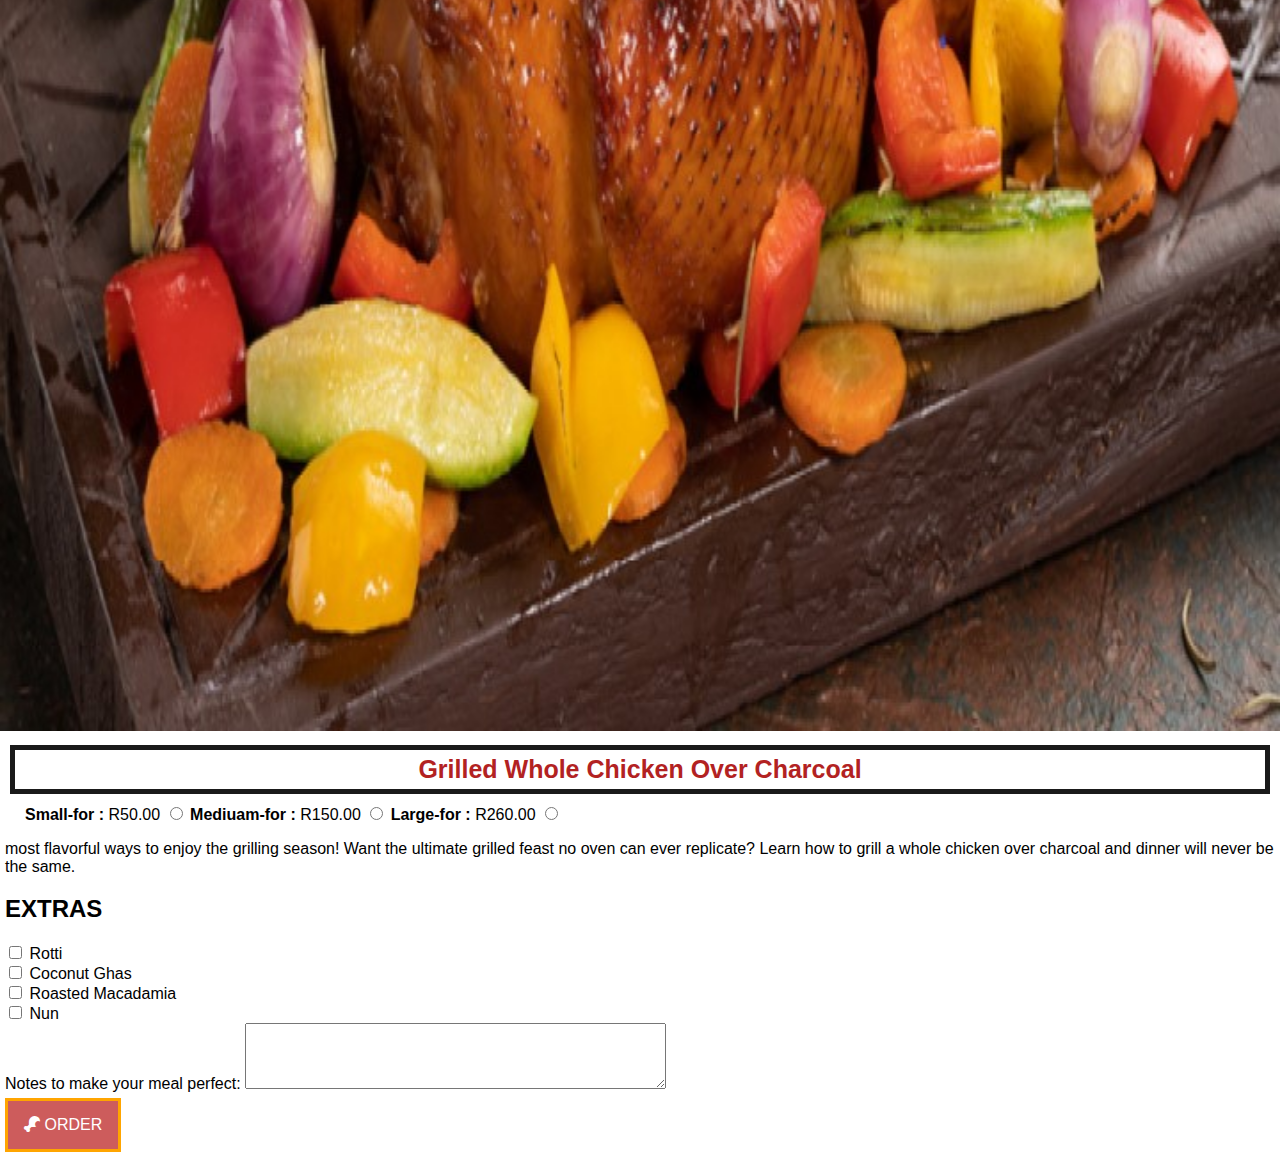
<file: grill.html>
<!DOCTYPE html>
<html>
    <title>Tastebuds-home|Starters</title>
    <head>
        <link rel="stylesheet" href="style.css"/>
        <link rel="stylesheet" href="fontawesome/css/all.css"/>
    </head>
    <body class="body-starters">
        <div class="header">
            <a href="main -meals.html">
                <i class="far fa-hand-point-left"></i>
            </a>
            
            <img src="images/text-logo.png"/>
        </div>
        <div id="meal">
            <div class="meal-details">
                <img src="images/chicken.jpg"/>
                <h1>Grilled Whole Chicken Over Charcoal</h1>
            </div>
            
            <div class="meal-price-info">
                <label for="rd-01"><b>Small-for : </b>R50.00</label>
                <input id="rd-01" name="meal-size" type="radio" >
                
                <label for="rd-02"><b>Mediuam-for : </b>R150.00</label>
                <input id="rd-01" name="meal-size" type="radio" >
                
                <label for="rd-03"><b>Large-for : </b>R260.00</label>
                <input id="rd-01" name="meal-size" type="radio" >
            </div>
            <div class="about-meal">
                <p>most flavorful ways to enjoy the grilling season! Want the ultimate grilled feast no oven can ever replicate? Learn how to grill a whole chicken over charcoal and dinner will never be the same.</p>
            </div>
            
            <div class="extras">
                <h2>EXTRAS</h2>
                
                <input id="chk-01" type="checkbox">
                <label for="chk-01">Rotti</label>
                <br/> 
                
                <input id="chk-02" type="checkbox">
                <label for="chk-02">Coconut Ghas</label>
                <br/> 
                
                <input id="chk-03" type="checkbox">
                <label for="chk-03">Roasted Macadamia</label>
                <br/> 
                
                <input id="chk-04" type="checkbox">
                <label for="chk-04">Nun</label>
                
            </div>
            
            <div class="notes">
                <label for="w3review">Notes to make your meal perfect:</label>

                <textarea id="notes" name="notes for meal" rows="4" cols="50">
                </textarea>
            </div>
            
            <div class="recipe-details-steps">
                
                <a id="p-order" href="orderp.html"><button class="btn"><i class="fas fa-drumstick-bite"></i> ORDER</button>
                </a>
            </div>
        </div>
    </body>

</html>
</file>
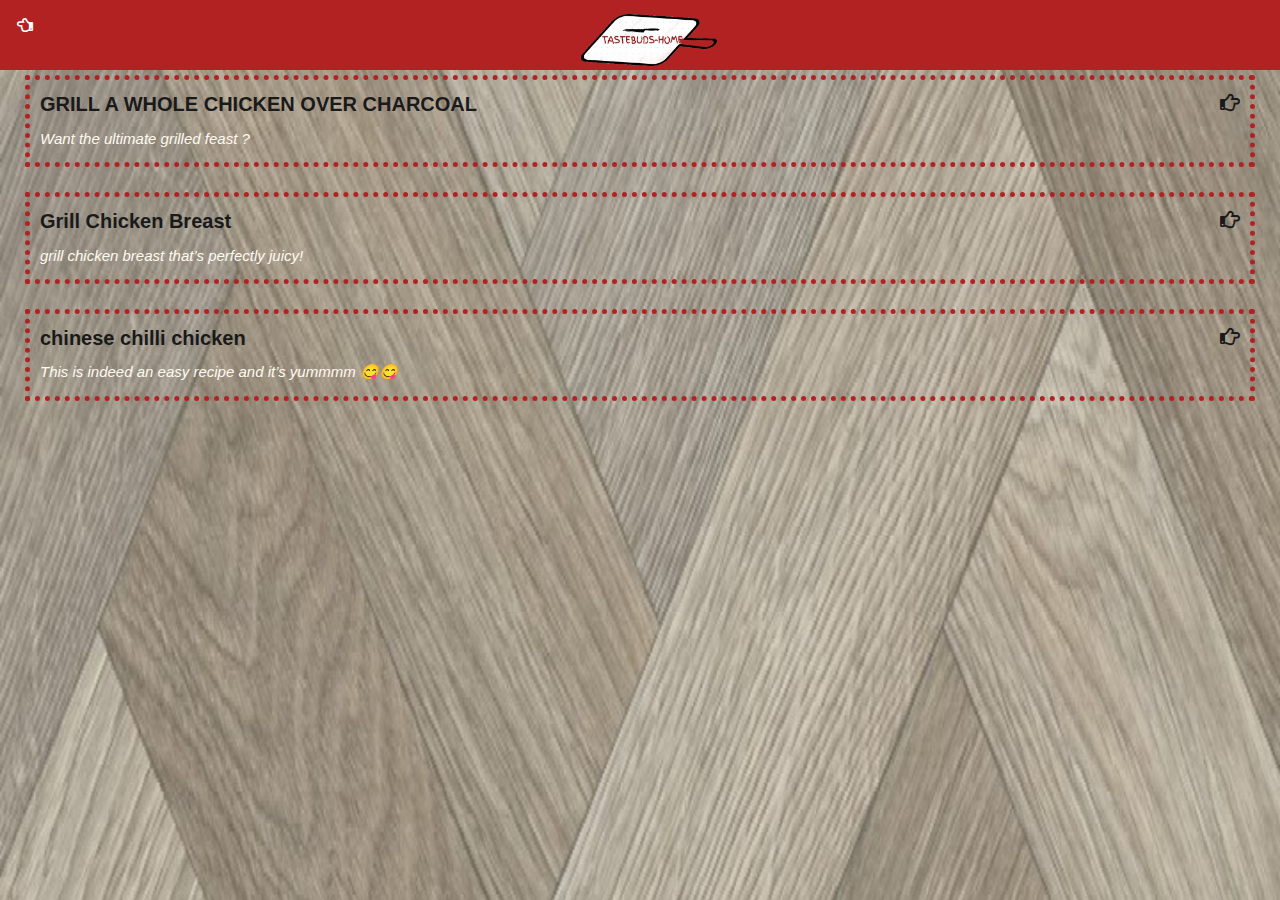
<file: main -meals.html>
<!DOCTYPE html>
<html>
    <title>Tastebuds-home|Starters</title>
    <head>
        <link rel="stylesheet" href="style.css"/>
        <link rel="stylesheet" href="fontawesome/css/all.css"/>
    </head>
    <body class="body-starters">
        <div class="header">
            <a href="index.html">
                <i class="far fa-hand-point-left"></i>
            </a>
            
            <img src="images/text-logo.png"/>
        </div>
        <div id="main-meals">
            <div id="meals-list">
            <a class="meal-list-item" href="grill.html" >
                <h1>GRILL A WHOLE CHICKEN OVER CHARCOAL<i class="far fa-hand-point-right"></i></h1>
                <p>Want the ultimate grilled feast ?</p>
            </a>
            </div>
            
            <div id="meals-list">
            <a class="meal-list-item" href="breast.html" >
                <h1>Grill Chicken Breast<i class="far fa-hand-point-right"></i></h1>
                <p>grill chicken breast that’s perfectly juicy!</p>
            </a>
            </div>
            
            <div id="meals-list">
                <a class="meal-list-item" href="chinese.html" >
                <h1>chinese chilli chicken<i class="far fa-hand-point-right"></i></h1>
                <p> This is indeed an easy recipe and it’s yummmm 😋😋</p>
            </a>
            </div>
        </div>
    </body>

</html>
</file>
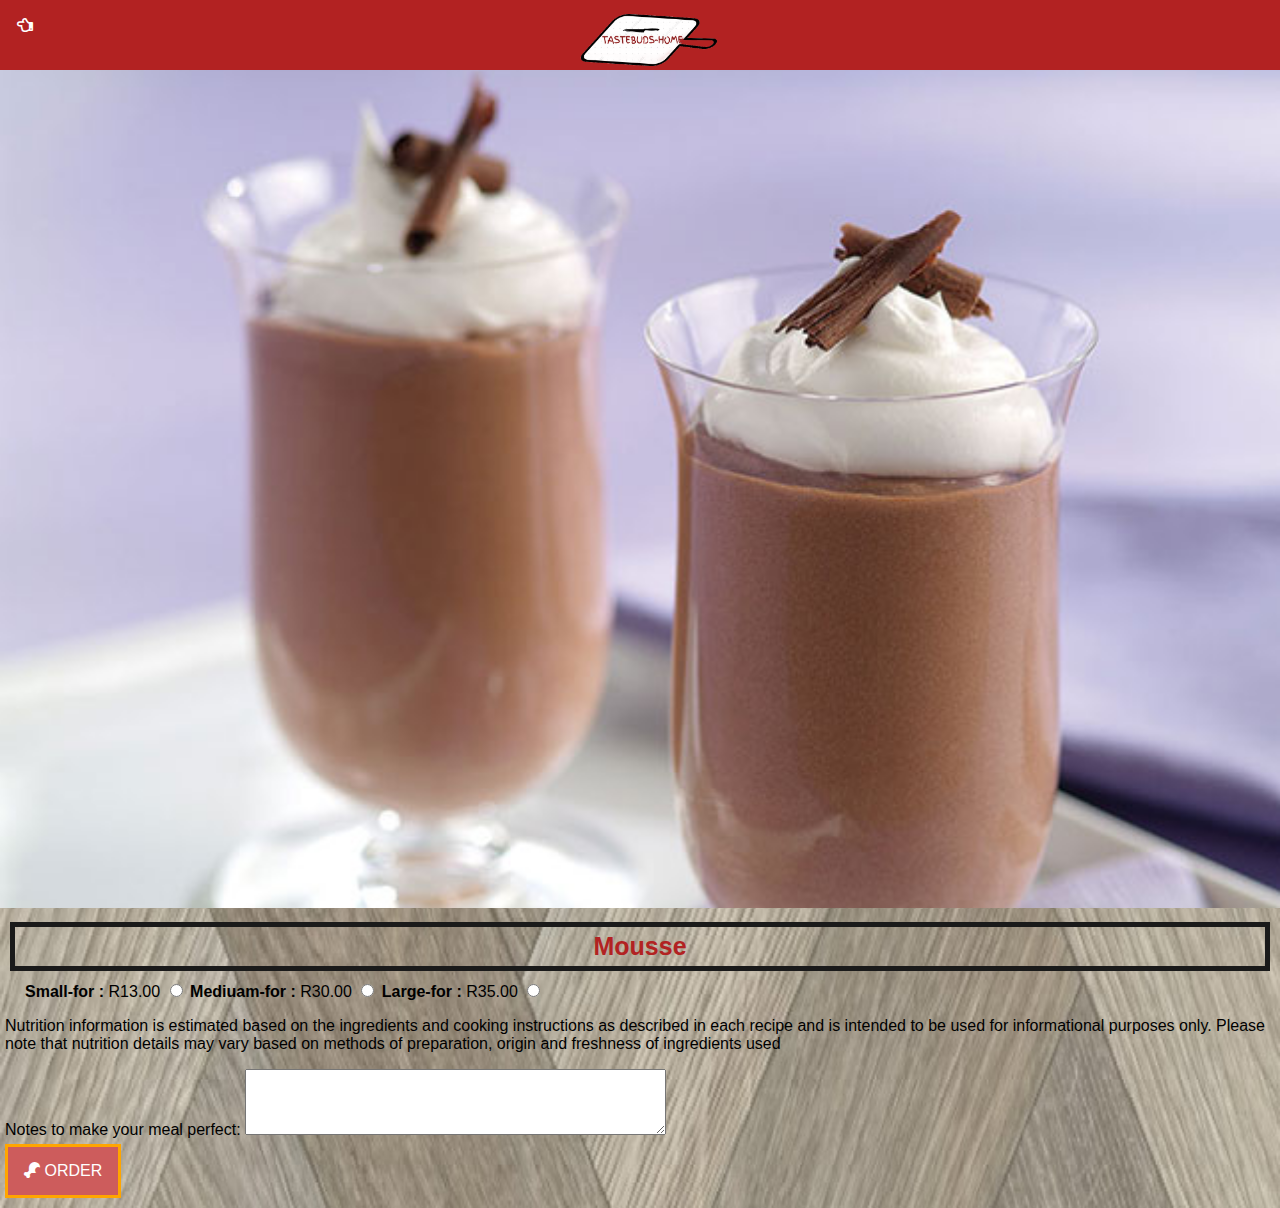
<file: moussses.html>
<!DOCTYPE html>
<html>
    <title>Tastebuds-home|Starters</title>
    <head>
        <link rel="stylesheet" href="style.css"/>
        <link rel="stylesheet" href="fontawesome/css/all.css"/>
    </head>
    <body class="body-starters">
        <div class="header">
            <a href="deserts.html">
                <i class="far fa-hand-point-left"></i>
            </a>
            
            <img src="images/text-logo.png"/>
        </div>
        <div id="meal">
            <div class="meal-details">
                <img src="images/mousse.jpg"/>
                <h1>Mousse</h1>
            </div>
            
            <div class="meal-price-info">
                <label for="rd-01"><b>Small-for : </b>R13.00</label>
                <input id="rd-01" name="meal-size" type="radio" >
                
                <label for="rd-02"><b>Mediuam-for : </b>R30.00</label>
                <input id="rd-01" name="meal-size" type="radio" >
                
                <label for="rd-03"><b>Large-for : </b>R35.00</label>
                <input id="rd-01" name="meal-size" type="radio" >
            </div>
            <div class="about-meal">
                <p>Nutrition information is estimated based on the ingredients and cooking instructions as described in each recipe and is intended to be used for informational purposes only. Please note that nutrition details may vary based on methods of preparation, origin and freshness of ingredients used</p>
            </div>
            
            
            <div class="notes">
                <label for="w3review">Notes to make your meal perfect:</label>

                <textarea id="notes" name="notes for meal" rows="4" cols="50">
                </textarea>
            </div>
            
            <div class="recipe-details-steps">
                
                <a id="p-order" href="orderp.html"><button class="btn"><i class="fas fa-drumstick-bite"></i> ORDER</button>
                </a>
            </div>
        </div>
    </body>

</html>
</file>
<file: style.css>
/*=======whole html page=======*/
html{
    height: 100%;
}
/*=======body settings=======*/
body{
    font-family: sans-serif;
    padding: 0;
    margin: 0;
    height: 100%;
}
.body-home{
    background-image: url(images/chicken-port.jpg);
    background-position: center;
    background-attachment: fixed;
    background-size: cover;
    background-repeat: no-repeat;
    
}

/*==========HOME PAGE==========*/
.img-logo{
    width: 150px;
    display:  block;
    margin: auto;
    padding: 25px 10px 10px 10px;
}
.txt-logo{
    width: 200px;
    display: block;
    margin: auto;
    padding: 25px;
}

/*=====home page menu=====*/
.home-menu-item{
    text-decoration: none;
    text-transform: uppercase;
    color:ghostwhite;
    font-size: 25px;
    font-weight: bold;
    text-align: center;
    border: 5px double  red;
    box-shadow: 2px 5px orange;
    
    display: block;
    margin: auto;
    margin-bottom: 10px;
    width: 80%;
}

/*==========food PAGE Meals==========*/
#main-meals{
    padding-top: 50px;
}
.header{
    background-color: firebrick;
    width: 100%;
    height: 70px;
    top: 0;
    
    position: fixed;
    overflow: hidden;
    text-align: center;
}
.header i{
    float: left;
    padding: 17px 0px 0px 17px;
    color: white;
}
.header img{
    width: 150px;
    padding-top: 14px;
    padding-right: 25px;
}


/*==========meals PAGE menu==========*/

.meal-list-item{
    text-decoration: none;
    border:5px dotted firebrick;
    display: block;
    margin: 25px;
}

.meal-list-item h1{
    font-weight: bold;
    font-size: 20px;
    color: #1a1a1a;
    padding-left: 10px;
}
.meal-list-item p{
    font-size: 15px;
    font-style: italic;
    color: floralwhite;
    margin-top: 7px;
    padding-left: 10px;
}

.meal-list-item i{
    float: right;
    padding-right: 10px;
    color: #1a1a1a;
}

.body-starters{
    background-image: url(images/tile-port.jpg);
    background-position: center;
    background-attachment: fixed;
    background-size: cover;
    background-repeat: no-repeat;
    
}
/*================ meals detaisl ================*/

.meal-details img{
    width: 100%;
    margin-top: 55px;
}

.meal-details h1{
    font-size: 25px;
    text-align: center;
    border: 5px solid #1a1a1a;
    margin: 10px;
    padding: 5px;
    color: firebrick;
}

.meal-price-info{
    margin-left: 25px;
    margin-right: 25px;
}

.meal label{
    line-height: 25px;
    margin-left: 10px;
    
}


/*=============== Style buttons =================*/
.btn {
  margin-top: 5px;
  margin-bottom: 10px;
  margin-left: 5px;
  background-color: indianred; /* Blue background */
  border: solid orange; /* Remove borders */
  color: white; /* White text */
  padding: 15px 16px; /* Some padding */
  font-size: 16px; /* Set a font size */
  cursor: pointer; /* Mouse pointer on hover */
}

/* Darker background on mouse-over */
.btn:hover {
  background-color: firebrick;
}

/*=======text are=======*/
.notes{
    margin-left: 5px;
}

.extras{
    margin-left: 5px;
}
.about-meal{
    margin-left: 5px;
}


/*====== Order Confirmation page ========*/
.body-order-c{
    background-image: url(images/tile-port.jpg);
    background-position: center;
    background-attachment: fixed;
    background-size: cover;
    background-repeat: no-repeat;
    
}

.oder-c h2{
    text-align: center;
    text-decoration-line:underline;
    text-decoration-style:dotted;
    font-size: 50px;
    font-family: cursive;
    text-transform: uppercase;
    
}

.flair{
  margin-right: auto;
  padding-top: 60px;
  margin-left: auto;
  margin-top: auto;
  width: 75%;
  border:dotted;
  height: 40%;
  background-color: red;
  animation-name: example;
  animation-duration: 10s;
}

@keyframes example {
  0%   {background-color: red;}
  10%  {background-color: yellow;}
  20%  {background-color: Ivory;}
  30% {background-color: green;}
  40%   {background-color: Olive;}
  50%  {background-color: Silver;}
  60%  {background-color: Gray;}
  70%  {background-color: Aquamarine;}
  80%  {background-color: Wheat;}
  90%  {background-color: Lime;}
  100%  {background-color: Plum;}
}

.home-icon{
    
    margin-top: 50px;
    margin-left: 500px;
    
}
.home-icon a{
    font-size: 50px;
    color: firebrick;
    text-decoration: none;
    
}




/*=============== RESPONSIVE LAYOUT ===============*/

@media only screen (min-width:600px) {
    #meals{
        width: 80%;
        margin: auto;
    }
    #recipe{
        width: 80%;
        margin: auto;
    }
}

@media only screen (min-width:1000px) {
    #meals{
        width: 60%;
        margin: auto;
    }
    #recipe{
        width: 60%;
        margin: auto;
    }   
}

@media only screen (min-width:1500px) {
    #meals{
        width: 400%;
        margin: auto;
    }
    #recipe{
        width: 40%;
        margin: auto;
    }
}

@media only screen (min-width:720px) {
 
    .body-home{
    background-image: url(images/chicken-port.jpg);
    }
    .body-starters{
    background-image: url(images/tile-port.jpg);
    }
}


/*==============*/
/*==============*/
/*==============*/
/*==============*/
/*==============*/
/*==============*/
</file>
